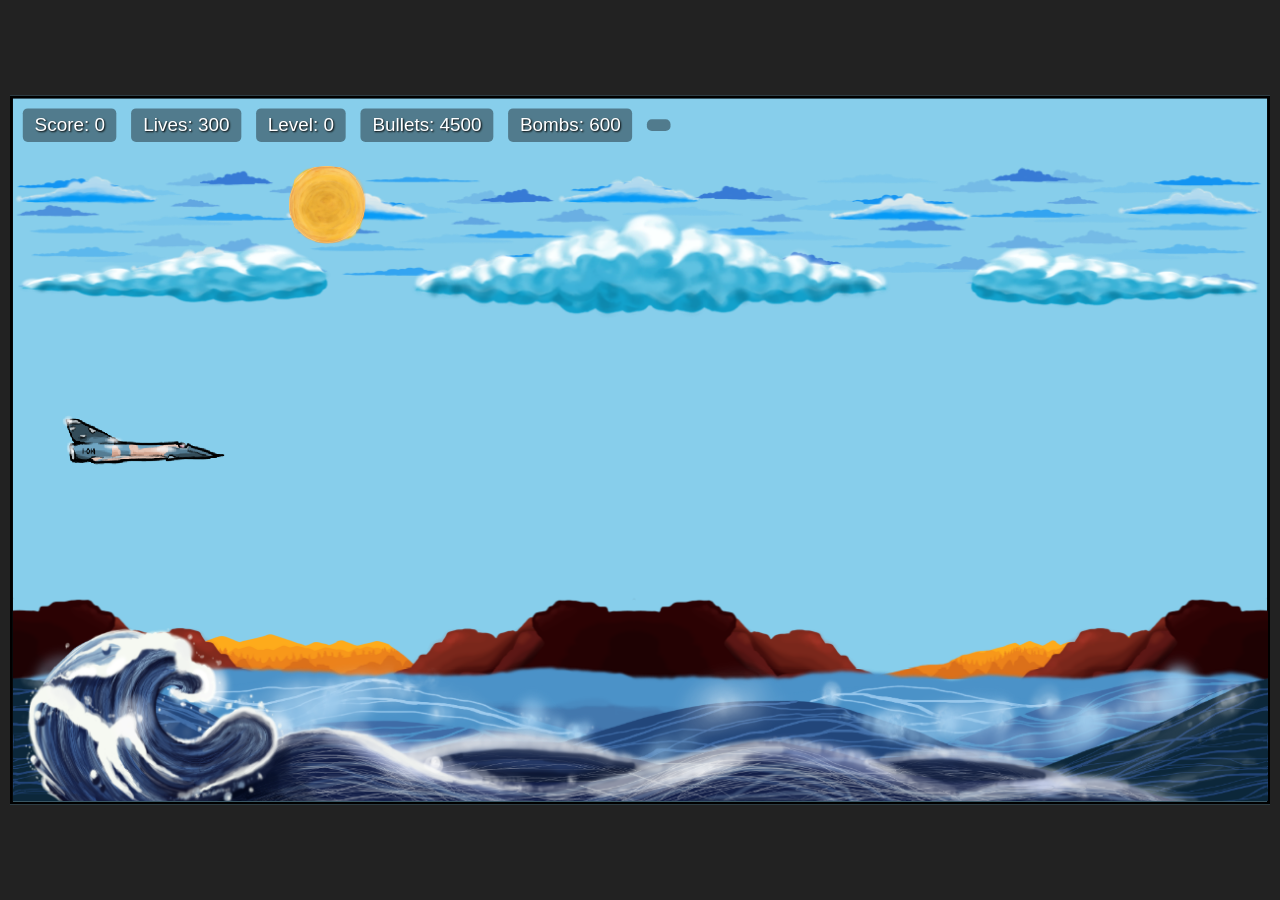
<file: index.html>
<!DOCTYPE html>
<html lang="en">
  <head>
    <meta charset="UTF-8" />
    <meta name="viewport" content="width=device-width, initial-scale=1.0" />
    <title>MLV82</title>
    <link rel="stylesheet" href="style.css" />
    <link rel="icon" href="/MLV82.png" type="image/png" />
  </head>

  <body>
    <div id="game-container">
      <!-- Background Layers (Order doesn't strictly matter, z-index does) -->
      <div id="sky-color-layer" class="background-layer"></div>
      <!-- Handled by container bg -->
      <!-- Stars/Sun/Moon drawn on Canvas -->
      <div id="distant-mountains-layer" class="background-layer parallax"></div>
      <!-- Placeholder -->
      <div id="far-clouds-layer" class="background-layer parallax"></div>
      <div id="near-mountains-layer" class="background-layer parallax"></div>
      <!-- Placeholder -->
      <div id="mid-clouds-layer" class="background-layer parallax"></div>
      <div id="near-clouds-layer" class="background-layer parallax"></div>
      <!-- Typo corrected: class.background-layer -> class="background-layer" -->
      <div id="far-sea-layer" class="background-layer parallax"></div>
      <div id="mid-sea-layer" class="background-layer parallax"></div>
      <div id="close-sea-layer" class="background-layer parallax"></div>
      <!-- End Background Layers -->

      <canvas id="gameCanvas"></canvas>

      <!-- UI Overlay (Score, Lives, etc.) -->
      <div id="ui">
        <div id="score">Score: 0</div>
        <div id="lives">Lives: 3</div>
        <div id="difficulty-level">Level: 0</div>
        <!-- >>> Add These Lines <<< -->
        <div id="bullet-ammo">Bullets: 3000</div>
        <div id="bomb-ammo">Bombs: 400</div>
        <!-- >>> End Add <<< -->
        <div id="powerup-status"></div>
      </div>

      <!-- Game Over Screen -->
      <!-- Added class="overlay" for styling consistency -->
      <div id="game-over" class="overlay" style="display: none">
        <h1>GAME OVER</h1>
        <button id="restartButton">Restart</button>
      </div>

      <!-- >>> ADDED Game Won Overlay <<< -->
      <div id="game-won" class="overlay" style="display: none">
        <h1>Mission Accomplished!</h1>
        <p id="final-score-won">Final Score: 0</p>
        <button id="restartButtonWon">Play Again</button>
      </div>
      <!-- >>> END ADDED <<< -->
    </div>
    <!-- End of game-container -->

    <script type="module" src="js/main.js"></script>
  </body>
</html>
</file>
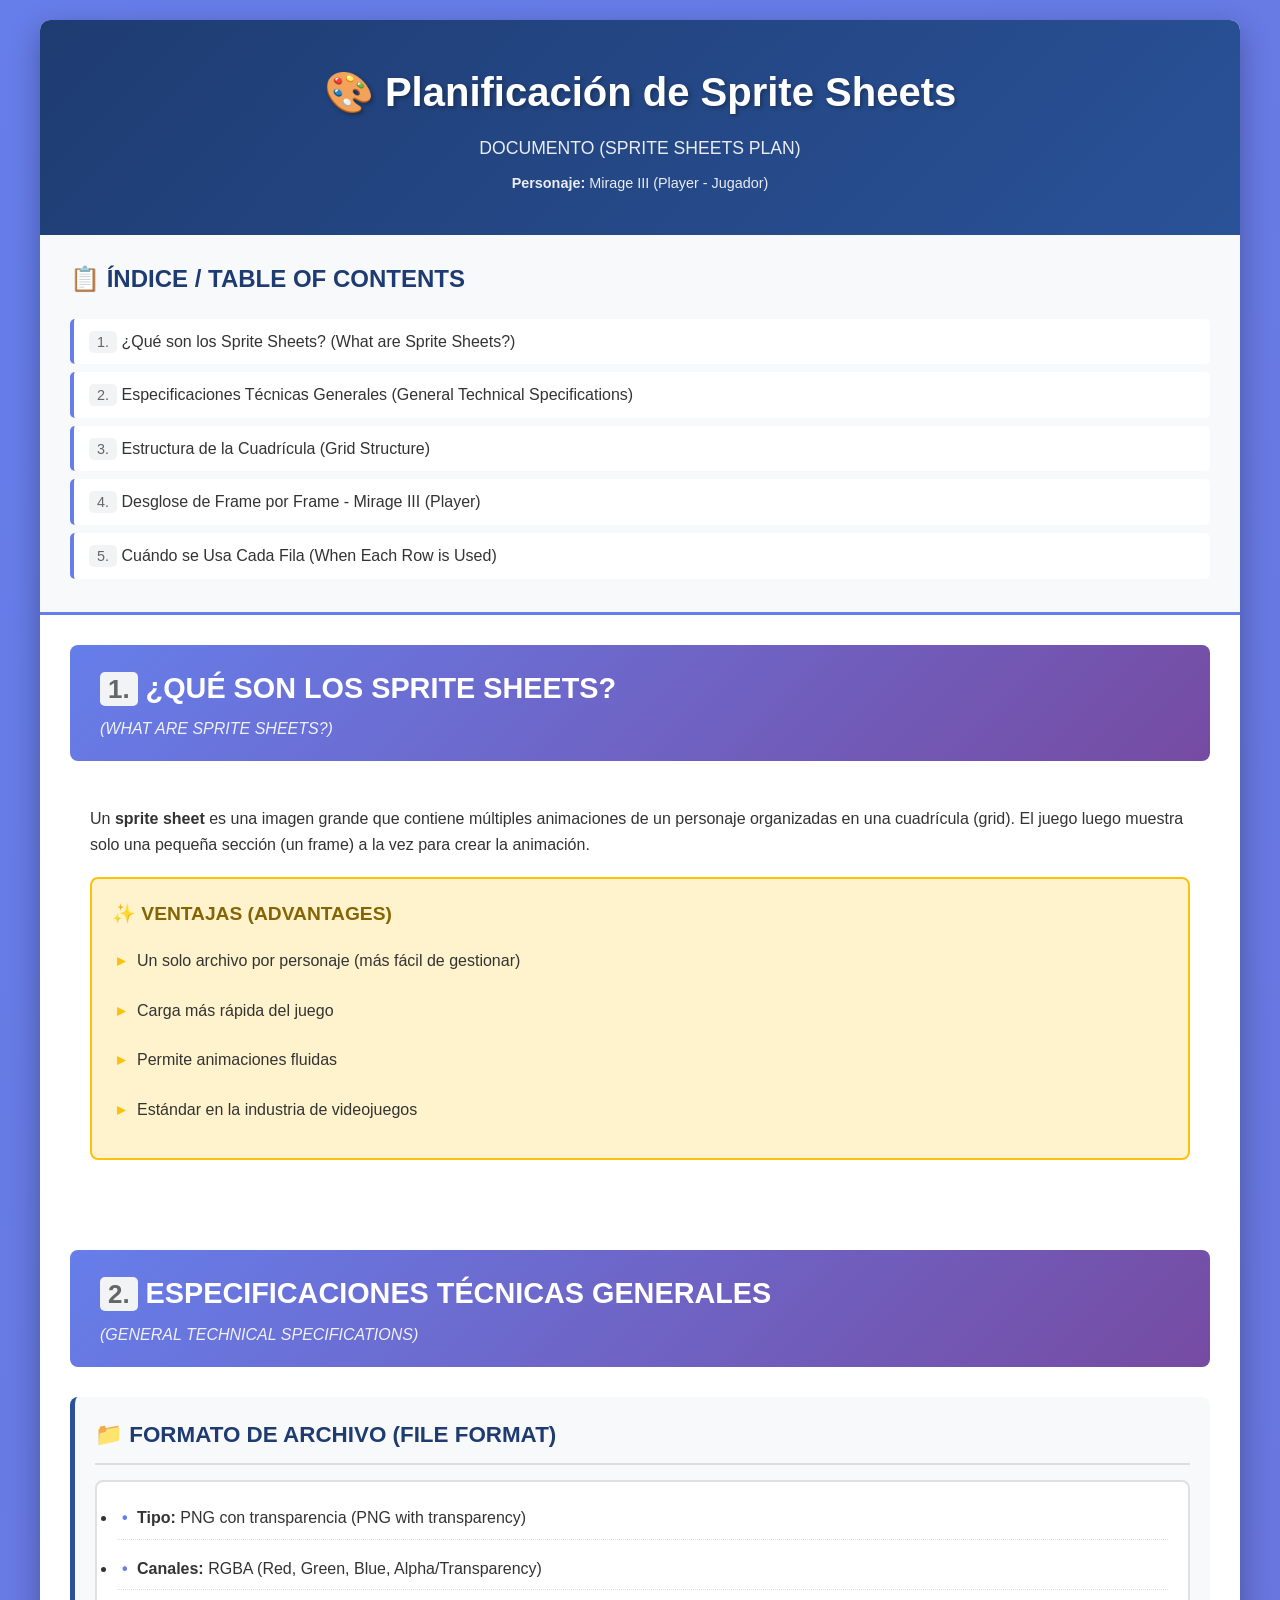
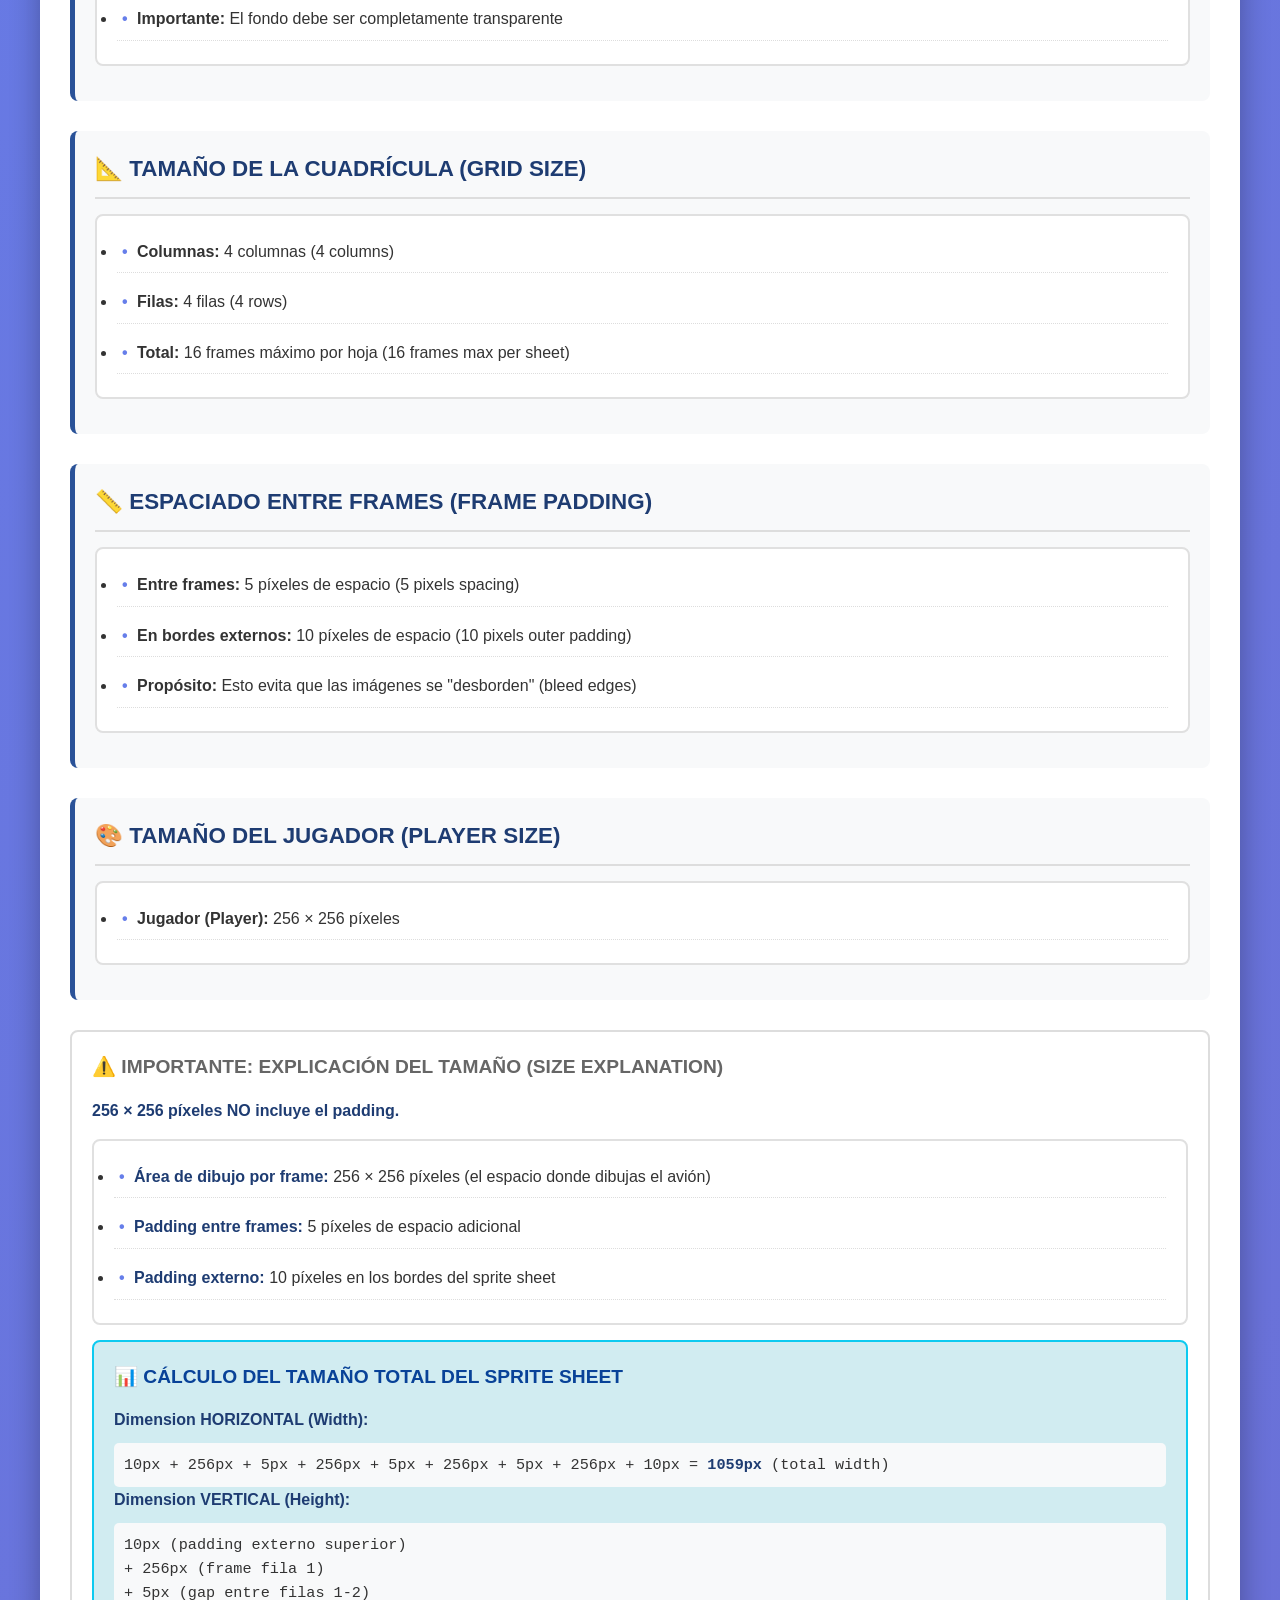
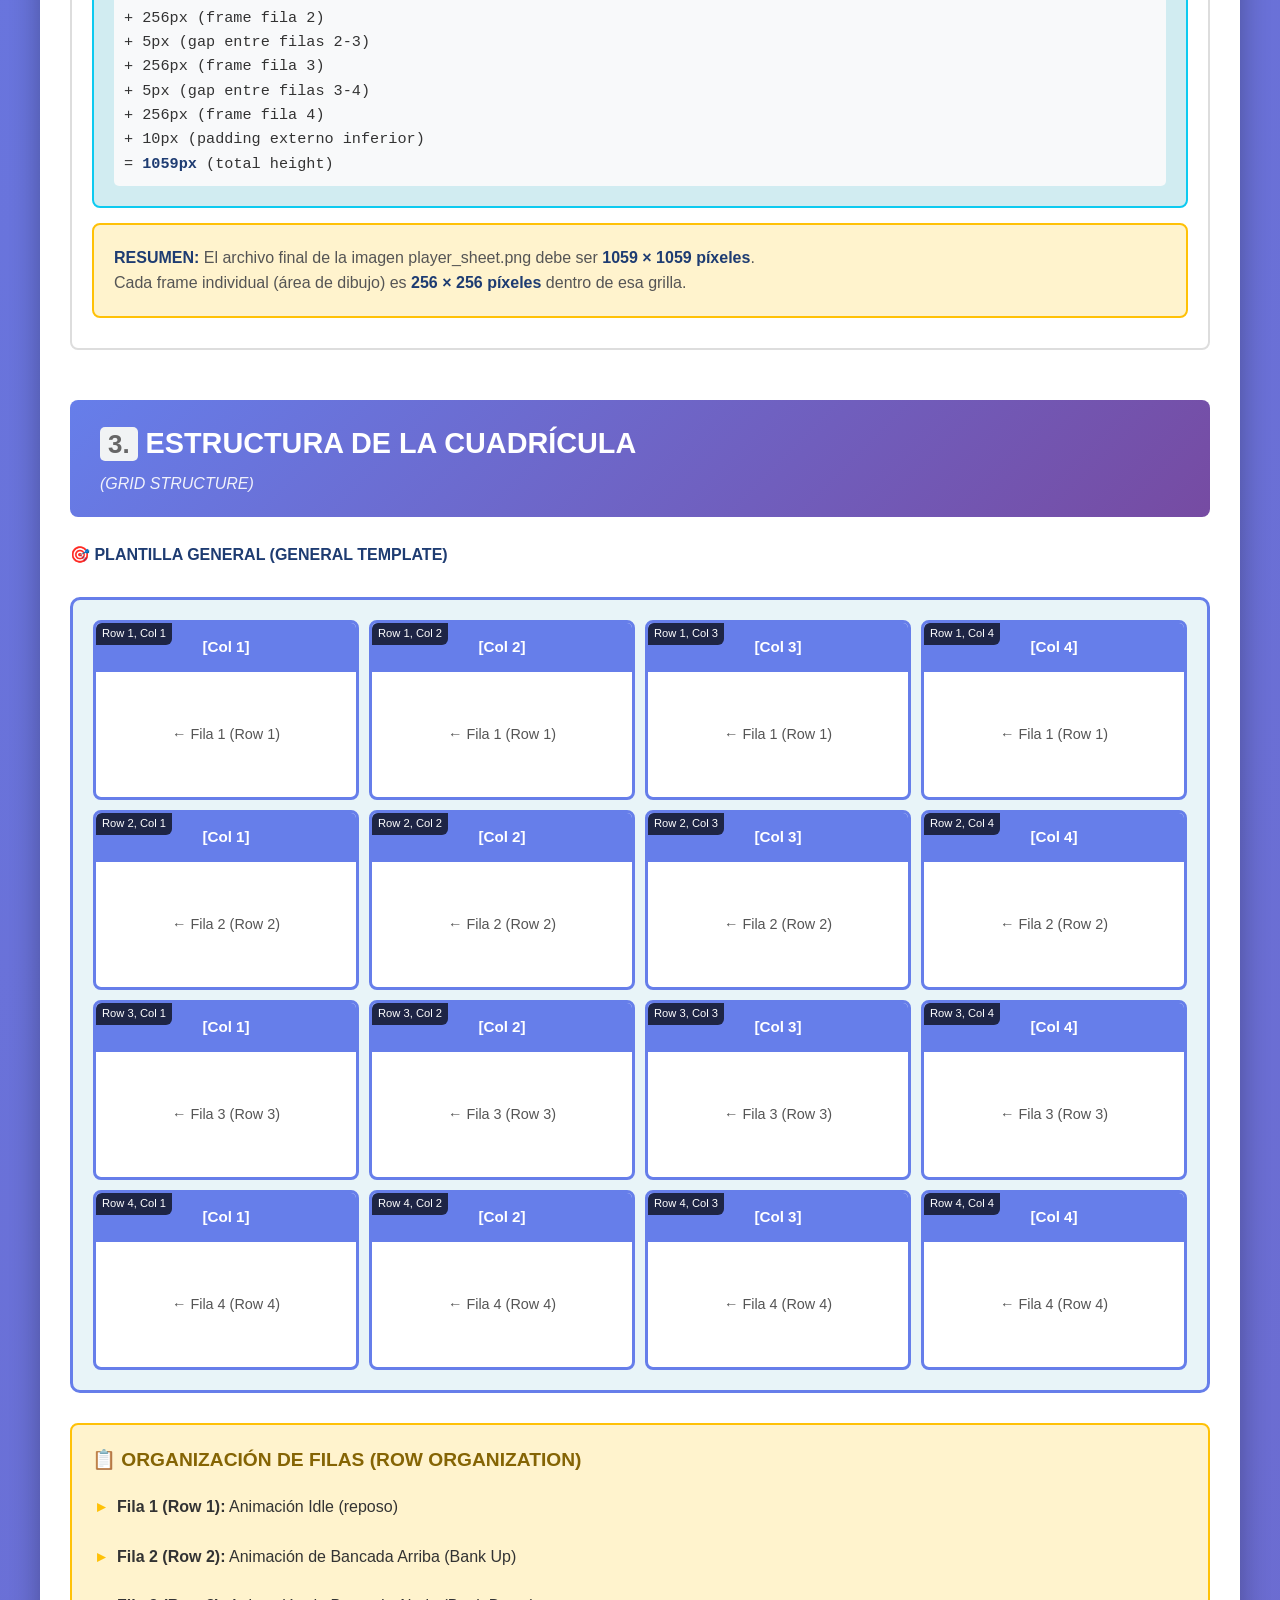
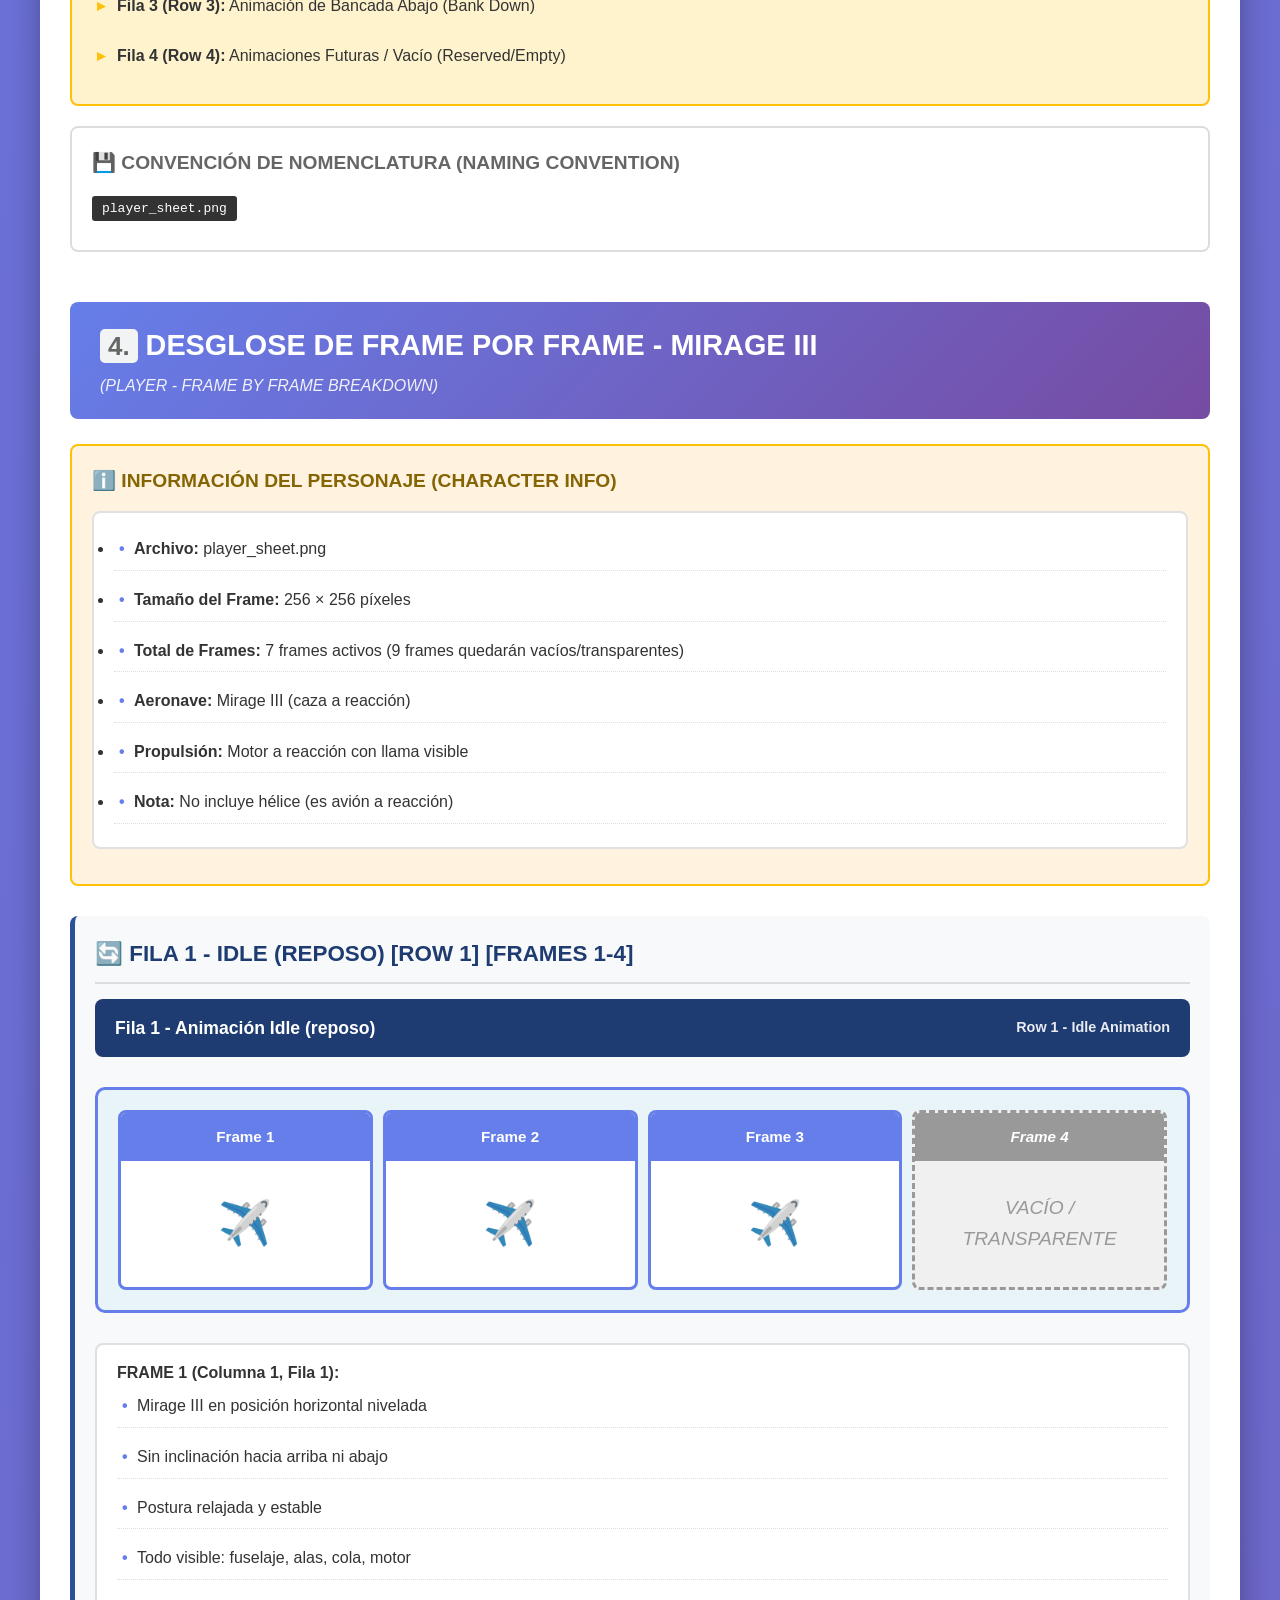
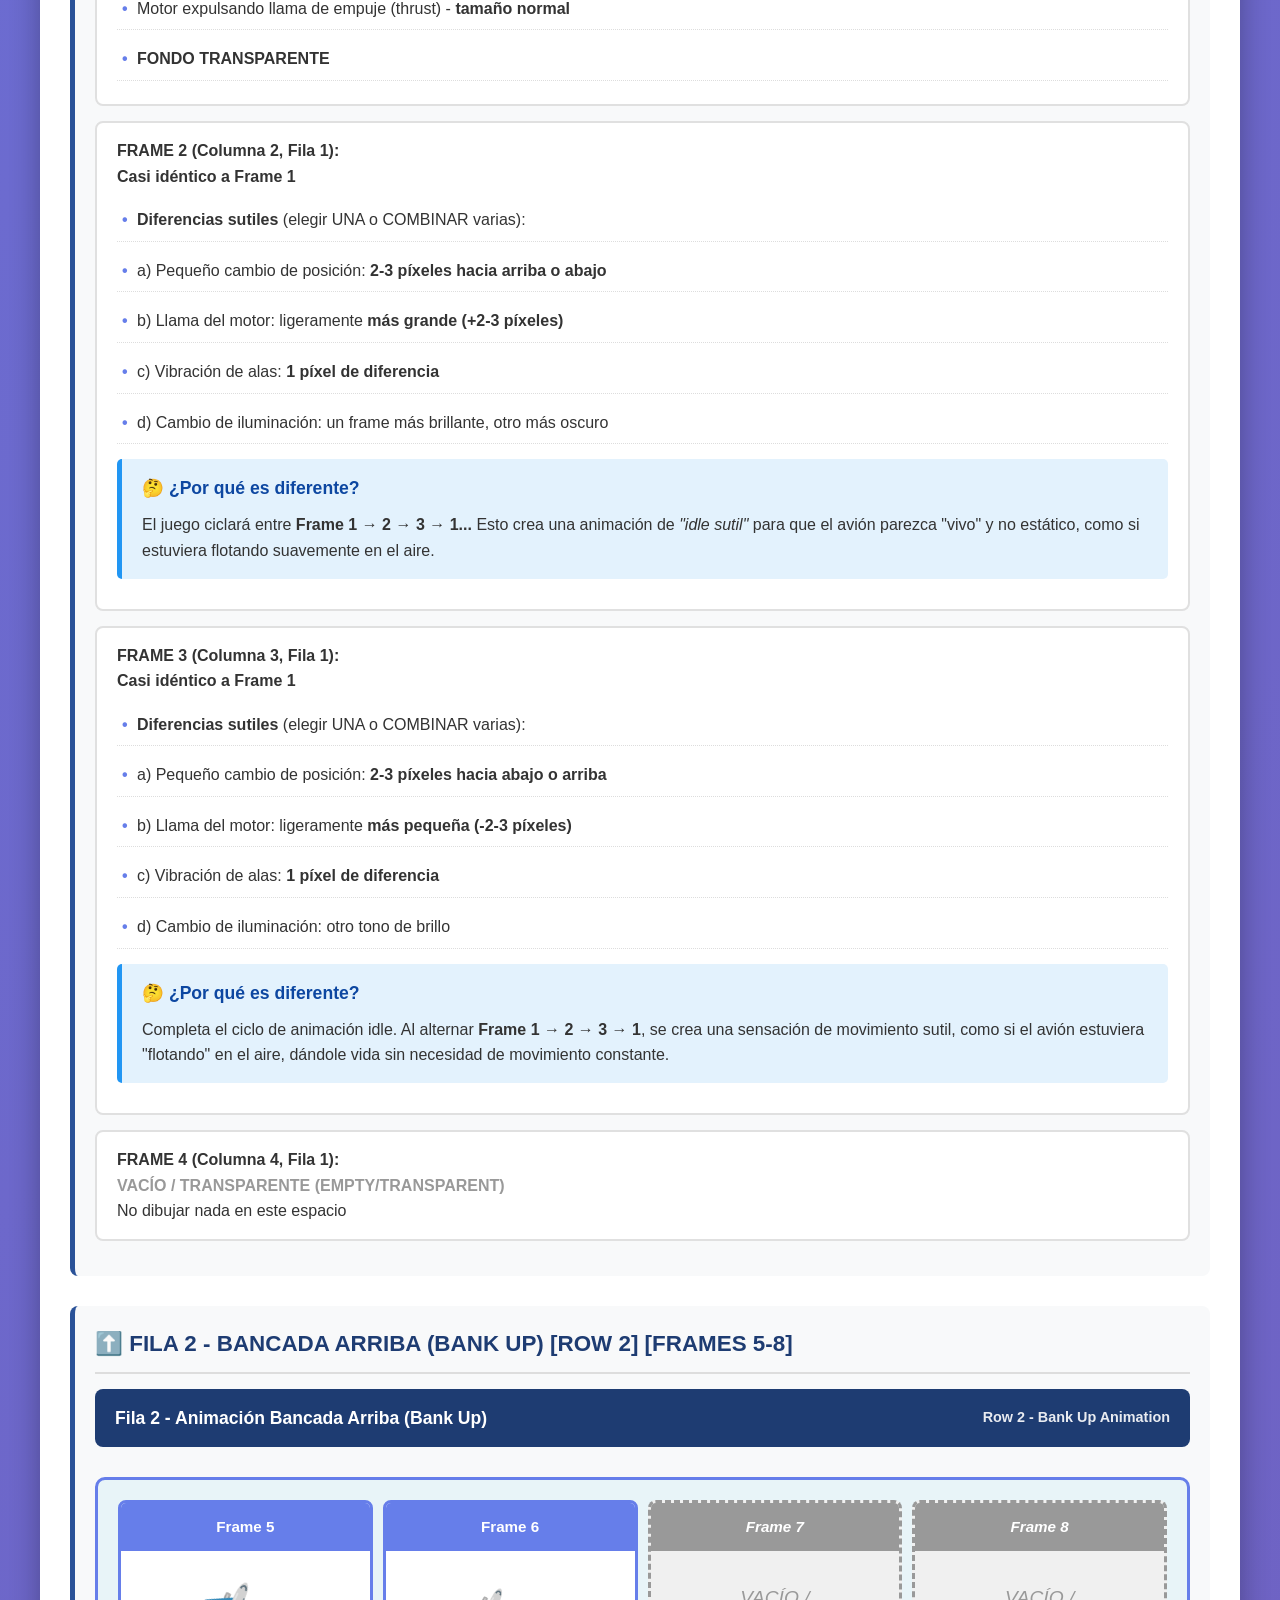
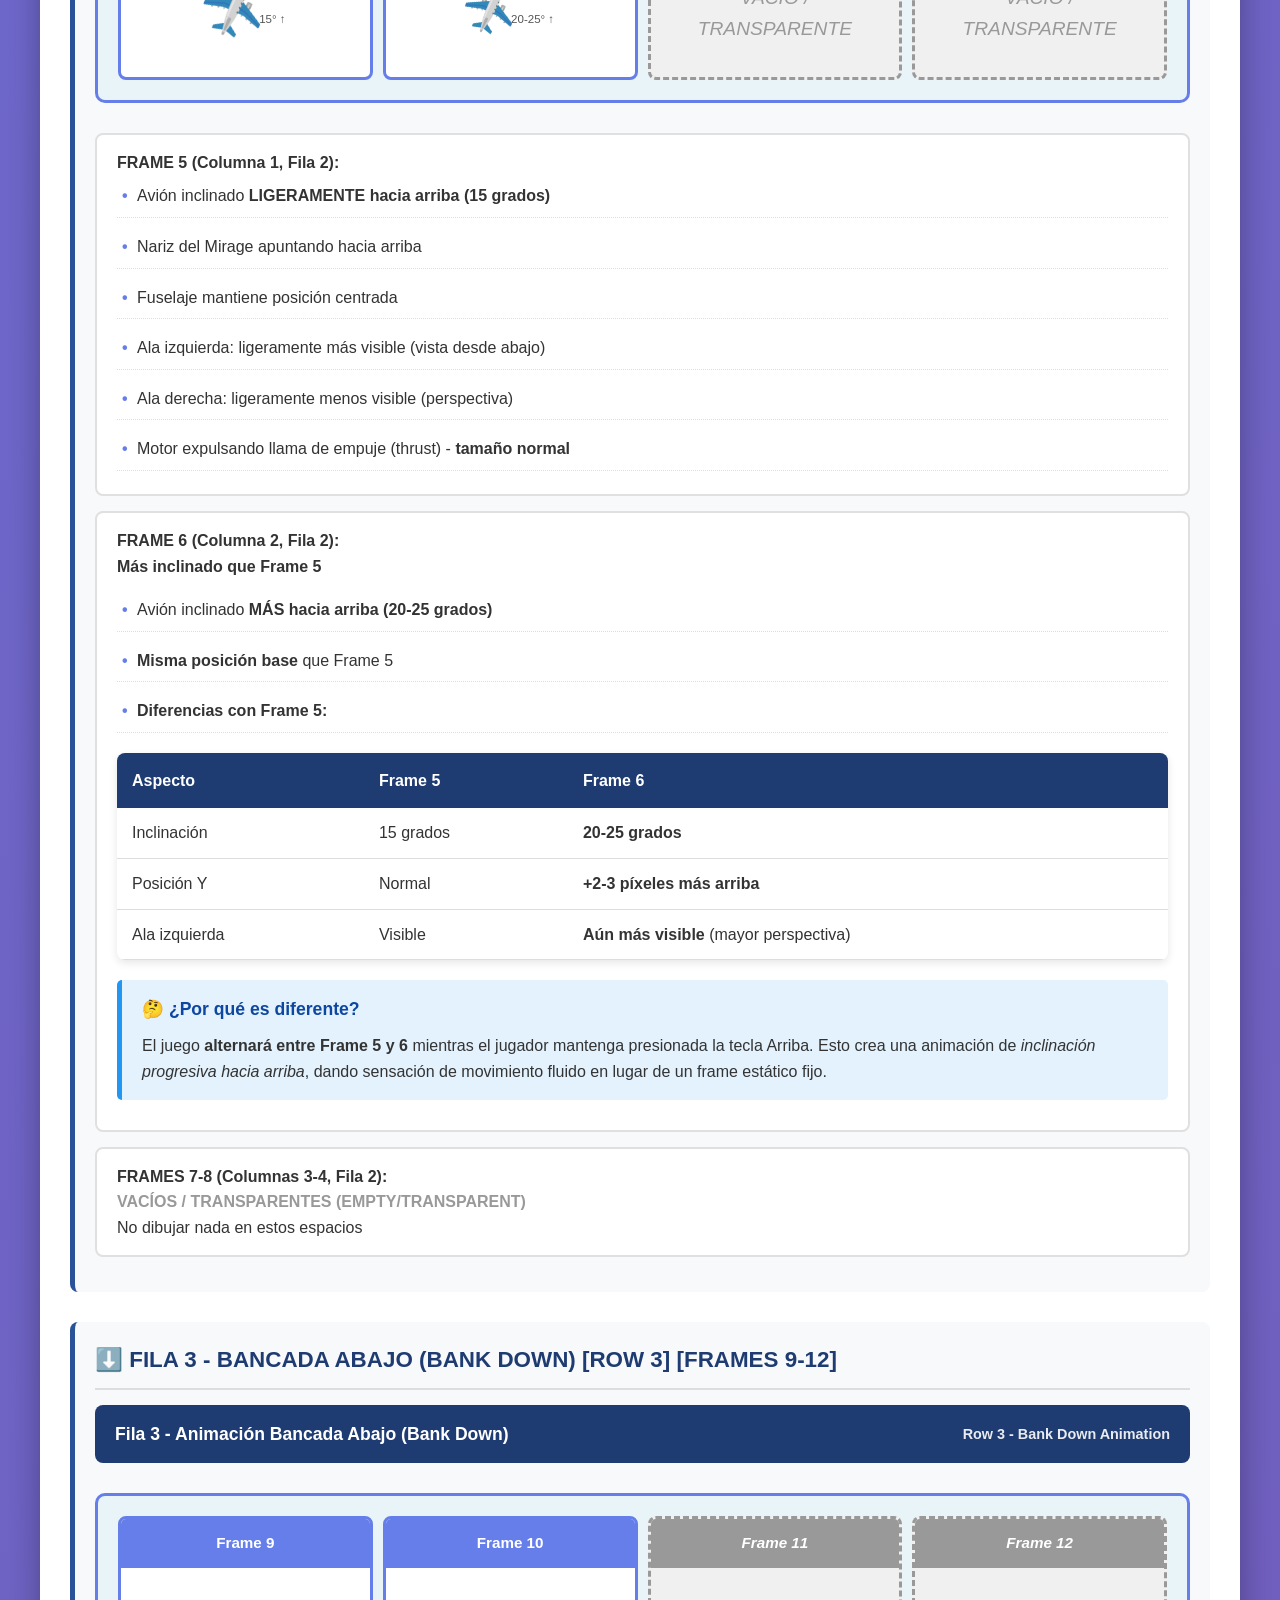
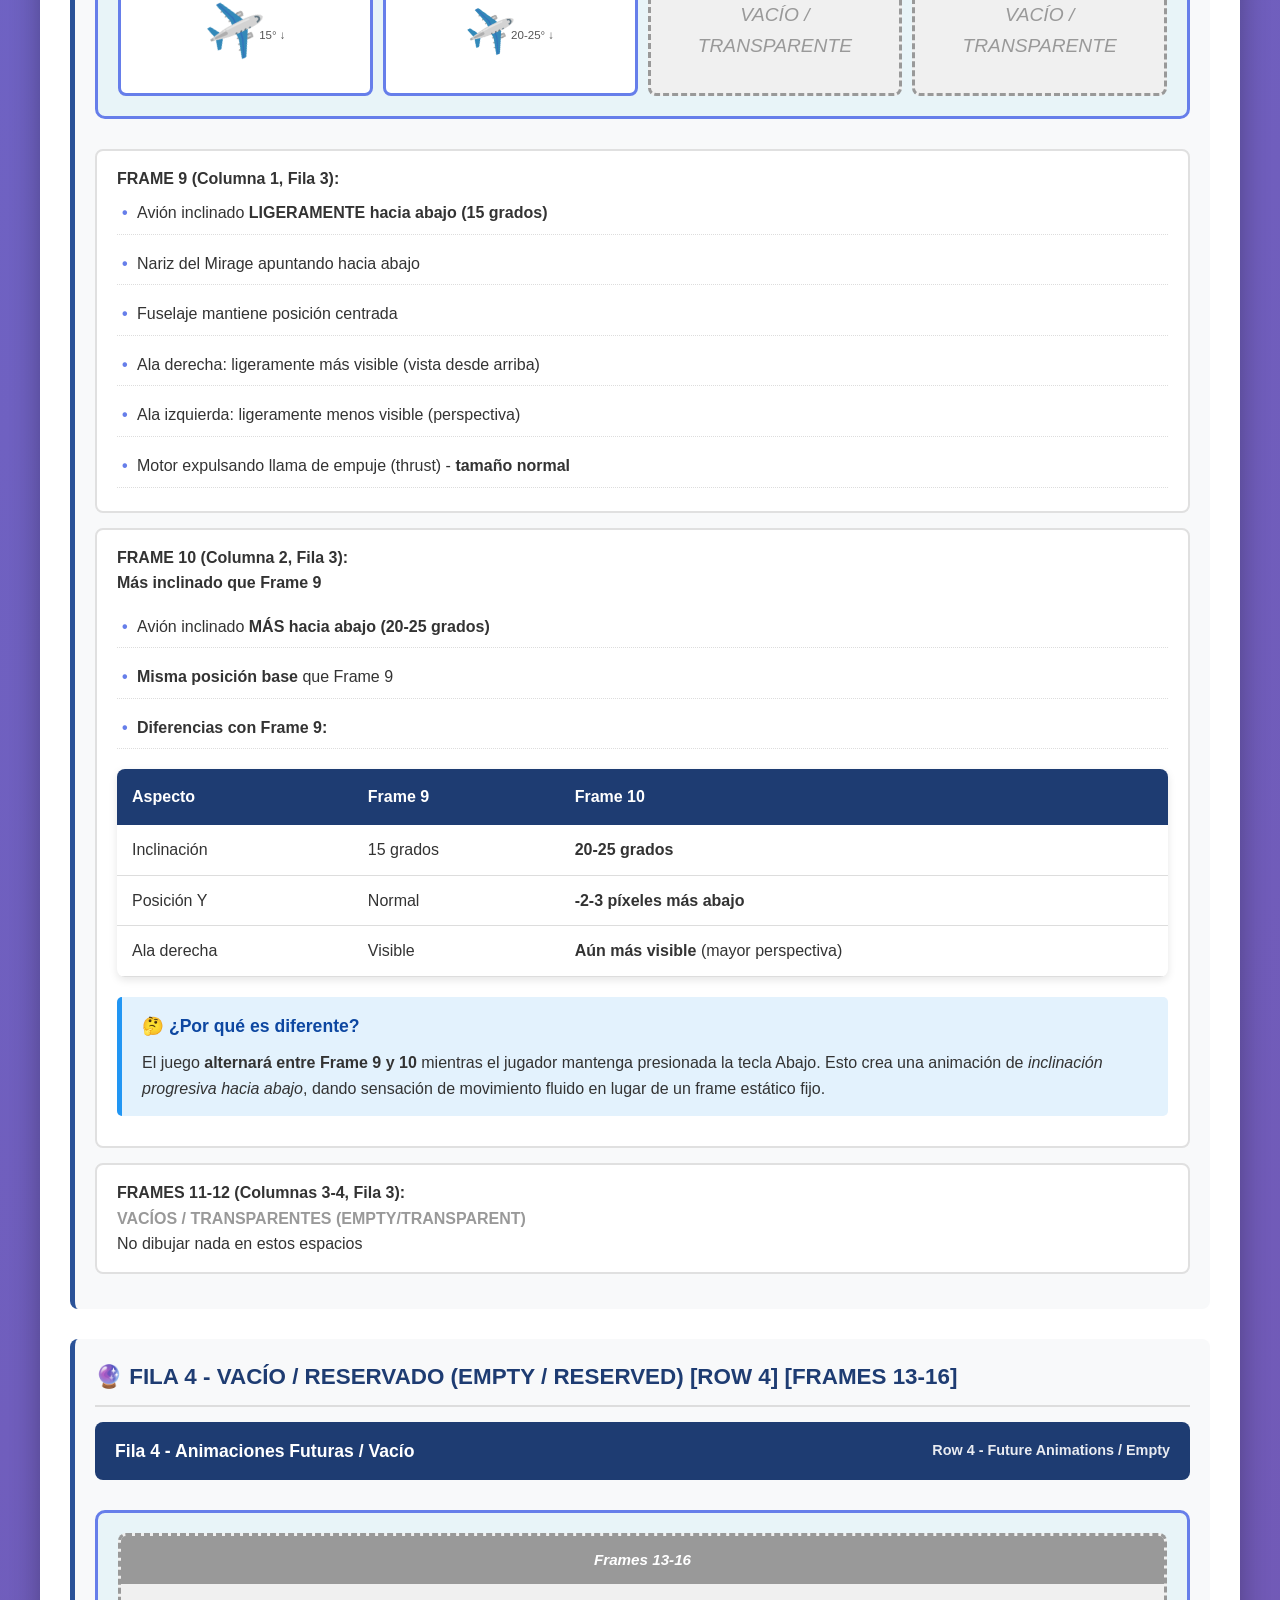
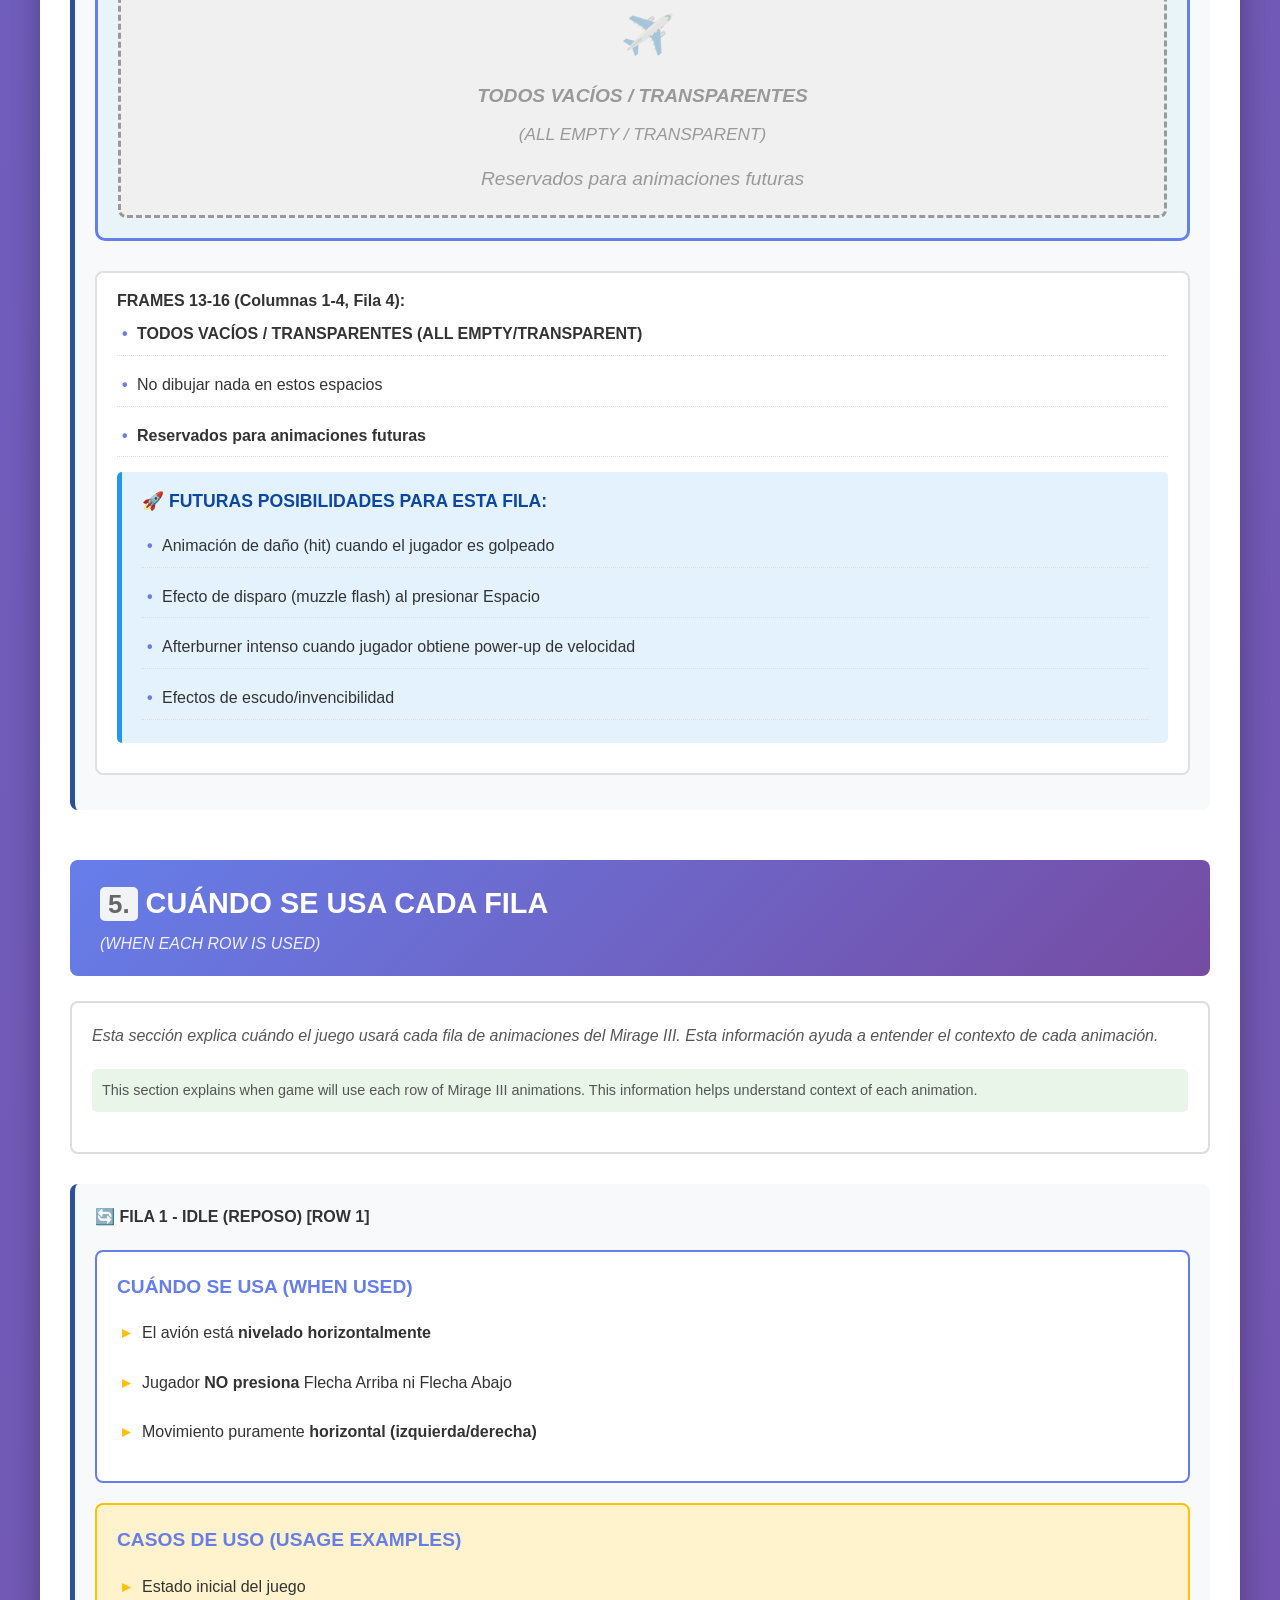
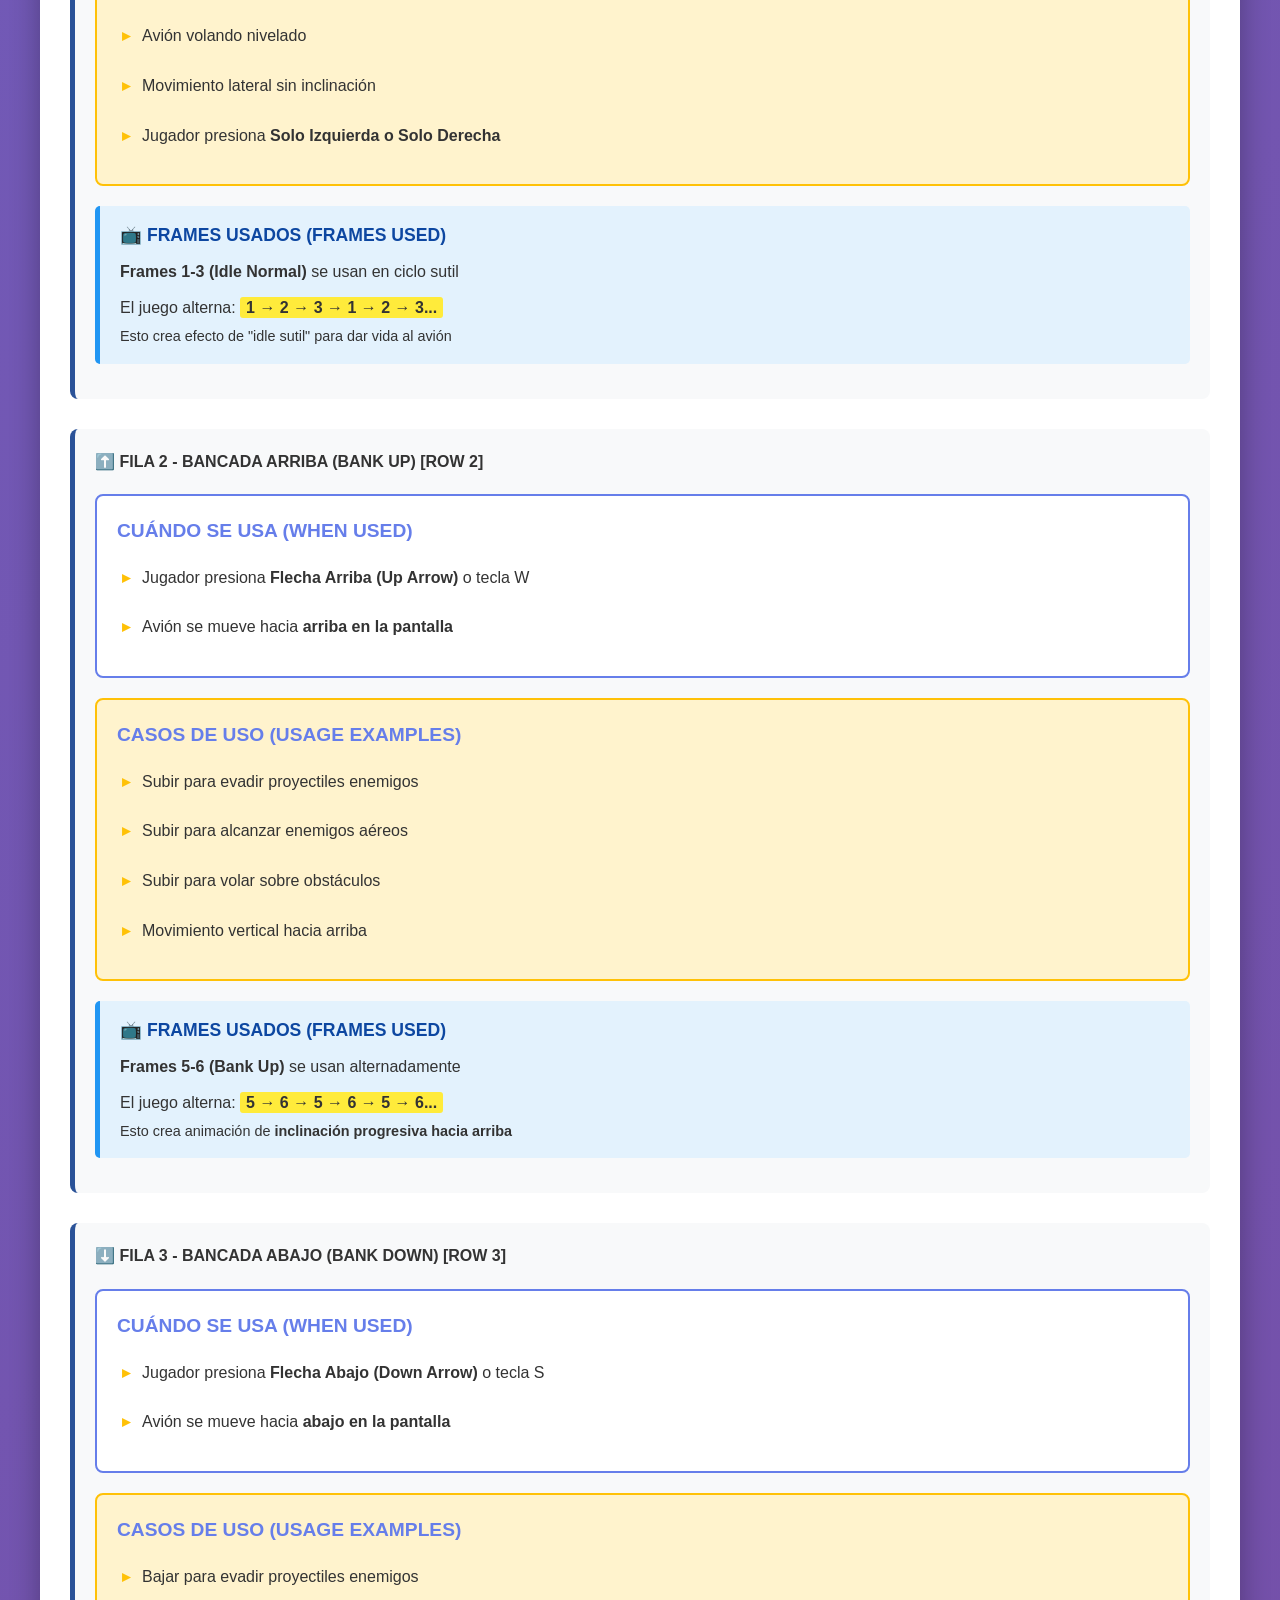
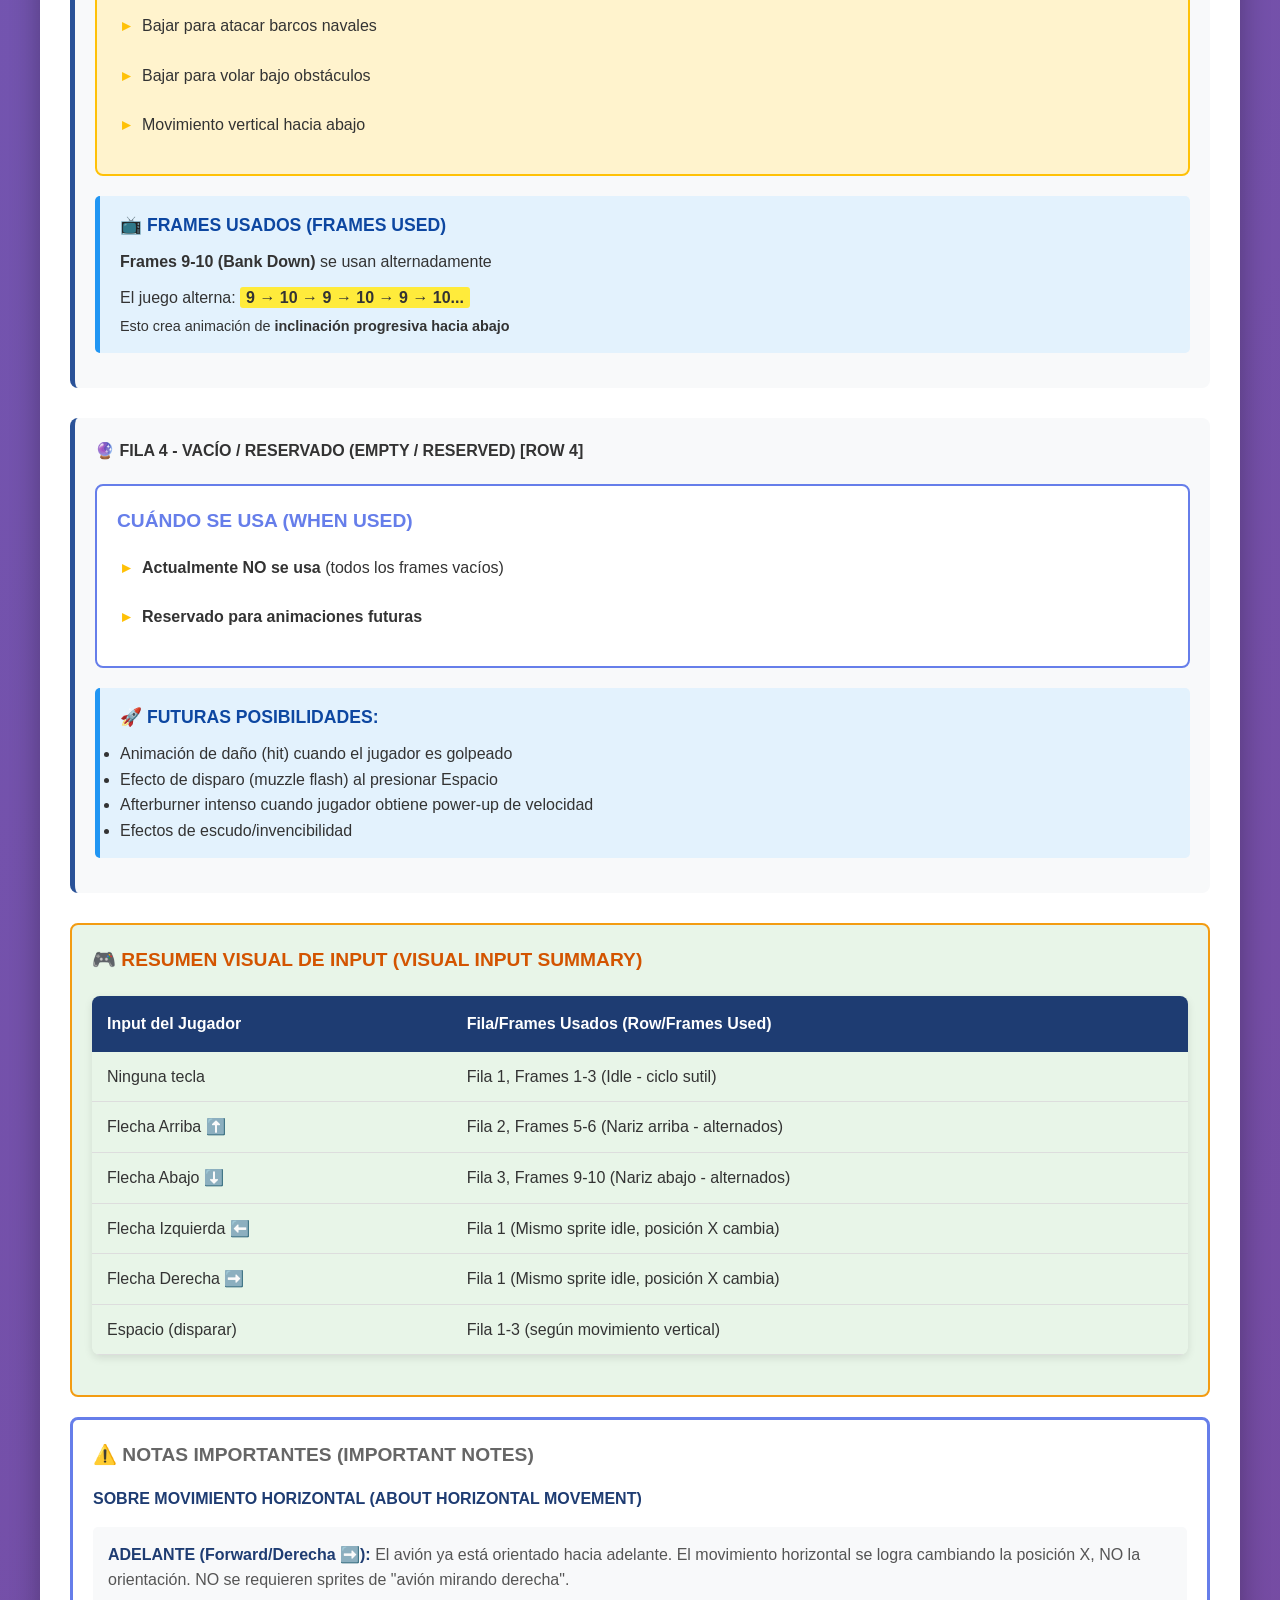
<file: spriteSheets_to-do.html>
<!DOCTYPE html>
<html lang="es">
<head>
    <meta charset="UTF-8">
    <meta name="viewport" content="width=device-width, initial-scale=1.0">
    <title>Planificación de Sprite Sheets - Mirage III (Player)</title>
    <style>
        * {
            margin: 0;
            padding: 0;
            box-sizing: border-box;
        }

        body {
            font-family: 'Segoe UI', Tahoma, Geneva, Verdana, sans-serif;
            line-height: 1.6;
            color: #333;
            background: linear-gradient(135deg, #667eea 0%, #764ba2 100%);
            padding: 20px;
            min-height: 100vh;
        }

        .container {
            max-width: 1200px;
            margin: 0 auto;
            background: white;
            box-shadow: 0 10px 30px rgba(0,0,0,0.3);
            border-radius: 10px;
            overflow: hidden;
        }

        .header {
            background: linear-gradient(135deg, #1e3c72 0%, #2a5298 100%);
            color: white;
            padding: 40px 30px;
            text-align: center;
        }

        .header h1 {
            font-size: 2.5em;
            margin-bottom: 10px;
            text-shadow: 2px 2px 4px rgba(0,0,0,0.3);
        }

        .header p {
            font-size: 1.1em;
            opacity: 0.9;
        }

        .toc {
            background: #f8f9fa;
            padding: 25px 30px;
            border-bottom: 3px solid #667eea;
        }

        .toc h2 {
            color: #1e3c72;
            margin-bottom: 20px;
            font-size: 1.5em;
        }

        .toc ul {
            list-style: none;
            padding-left: 0;
        }

        .toc li {
            padding: 10px 15px;
            margin-bottom: 8px;
            background: white;
            border-left: 4px solid #667eea;
            border-radius: 5px;
            transition: all 0.3s ease;
        }

        .toc li:hover {
            transform: translateX(5px);
            box-shadow: 0 3px 8px rgba(0,0,0,0.1);
        }

        .content {
            padding: 30px;
        }

        .section {
            margin-bottom: 50px;
        }

        .section-header {
            background: linear-gradient(135deg, #667eea 0%, #764ba2 100%);
            color: white;
            padding: 20px 30px;
            border-radius: 8px;
            margin-bottom: 25px;
        }

        .section-header h2 {
            font-size: 1.8em;
            margin-bottom: 5px;
        }

        .section-header p {
            font-style: italic;
            opacity: 0.9;
        }

        .subsection {
            margin: 30px 0;
            padding: 20px;
            background: #f8f9fa;
            border-radius: 8px;
            border-left: 5px solid #2a5298;
        }

        .subsection h3 {
            color: #1e3c72;
            font-size: 1.4em;
            margin-bottom: 15px;
            padding-bottom: 10px;
            border-bottom: 2px solid #ddd;
        }

        .info-box {
            background: #fff3cd;
            border: 2px solid #ffc107;
            border-radius: 8px;
            padding: 20px;
            margin: 20px 0;
        }

        .info-box h4 {
            color: #856404;
            margin-bottom: 10px;
            font-size: 1.2em;
        }

        .info-box ul {
            list-style: none;
            padding: 0;
        }

        .info-box li {
            padding: 8px 0 8px 25px;
            margin-bottom: 8px;
            position: relative;
        }

        .info-box li:before {
            content: "▸";
            position: absolute;
            left: 5px;
            color: #ffc107;
            font-weight: bold;
        }

        .sprite-grid {
            display: grid;
            grid-template-columns: repeat(4, 1fr);
            gap: 10px;
            margin: 30px 0;
            padding: 20px;
            background: #e8f4f8;
            border: 3px solid #667eea;
            border-radius: 10px;
        }

        .grid-frame {
            border: 3px solid #667eea;
            border-radius: 8px;
            min-height: 180px;
            display: flex;
            flex-direction: column;
            transition: all 0.3s ease;
            background: white;
            position: relative;
            overflow: hidden;
        }

        .grid-frame:hover {
            transform: translateY(-5px);
            box-shadow: 0 8px 15px rgba(0,0,0,0.2);
        }

        .grid-frame.empty {
            border-style: dashed;
            border-color: #999;
            background: #f0f0f0;
        }

        .frame-header {
            background: #667eea;
            color: white;
            padding: 12px 15px;
            font-weight: bold;
            text-align: center;
            font-size: 0.95em;
        }

        .grid-frame.empty .frame-header {
            background: #999;
            font-style: italic;
        }

        .frame-content {
            flex: 1;
            display: flex;
            align-items: center;
            justify-content: center;
            padding: 20px;
            font-size: 0.9em;
            color: #555;
        }

        .grid-frame.empty .frame-content {
            color: #999;
            font-style: italic;
            font-size: 1.2em;
            text-align: center;
        }

        .row-label {
            grid-column: 1 / -1;
            background: #1e3c72;
            color: white;
            padding: 15px 20px;
            border-radius: 8px;
            font-weight: bold;
            margin-top: 10px;
            display: flex;
            align-items: center;
            justify-content: space-between;
        }

        .row-label span:first-child {
            font-size: 1.1em;
        }

        .row-label span:last-child {
            font-size: 0.9em;
            opacity: 0.9;
        }

        .frame-description {
            background: white;
            border: 2px solid #e0e0e0;
            border-radius: 8px;
            padding: 15px 20px;
            margin: 15px 0;
        }

        .frame-description ul {
            list-style: none;
            padding: 0;
        }

        .frame-description li {
            padding: 8px 0 8px 20px;
            margin-bottom: 8px;
            border-bottom: 1px dotted #ddd;
            position: relative;
        }

        .frame-description li:before {
            content: "•";
            position: absolute;
            left: 5px;
            color: #667eea;
            font-weight: bold;
        }

        .usage-example {
            background: #e3f2fd;
            border-left: 5px solid #2196f3;
            padding: 15px 20px;
            margin: 15px 0;
            border-radius: 5px;
        }

        .usage-example h4 {
            color: #0d47a1;
            margin-bottom: 10px;
            font-size: 1.1em;
        }

        .notes-section {
            background: #fff;
            border: 2px solid #ddd;
            border-radius: 8px;
            padding: 20px;
            margin: 20px 0;
        }

        .notes-section h4 {
            color: #666;
            margin-bottom: 15px;
            font-size: 1.2em;
        }

        .notes-section p {
            margin-bottom: 10px;
            color: #555;
        }

        .notes-section strong {
            color: #1e3c72;
        }

        .bilingual {
            background: #f1f3f4;
            border-radius: 5px;
            padding: 3px 8px;
            font-size: 0.9em;
            color: #666;
        }

        .footer {
            background: #1e3c72;
            color: white;
            text-align: center;
            padding: 30px;
            margin-top: 30px;
        }

        .emoji {
            font-size: 1.2em;
            margin-right: 5px;
        }

        @media (max-width: 768px) {
            .sprite-grid {
                grid-template-columns: 1fr;
            }
            
            .container {
                margin: 10px;
                border-radius: 5px;
            }
            
            .header h1 {
                font-size: 1.8em;
            }
        }

        .example-table {
            width: 100%;
            border-collapse: collapse;
            margin: 20px 0;
            box-shadow: 0 3px 8px rgba(0,0,0,0.1);
            border-radius: 8px;
            overflow: hidden;
        }

        .example-table th {
            background: #1e3c72;
            color: white;
            padding: 15px;
            text-align: left;
            font-weight: bold;
        }

        .example-table td {
            padding: 12px 15px;
            border-bottom: 1px solid #ddd;
        }

        .example-table tr:hover {
            background: #f8f9fa;
        }

        .visual-summary {
            background: #e8f5e8;
            border: 2px solid #f39c12;
            border-radius: 8px;
            padding: 20px;
            margin: 20px 0;
        }

        .visual-summary h4 {
            color: #d35400;
            margin-bottom: 15px;
            font-size: 1.2em;
        }

        .character-info {
            background: #fff3e0;
            border: 2px solid #ffc107;
            border-radius: 8px;
            padding: 20px;
            margin: 20px 0;
        }

        .character-info h4 {
            color: #856404;
            margin-bottom: 15px;
            font-size: 1.2em;
        }

        .highlight {
            background: #ffeb3b;
            padding: 2px 6px;
            border-radius: 3px;
            font-weight: bold;
            color: #333;
        }

        .grid-label {
            position: absolute;
            left: 0;
            top: 0;
            background: rgba(0, 0, 0, 0.7);
            color: white;
            padding: 2px 6px;
            font-size: 0.7em;
            border-top-left-radius: 6px;
            border-bottom-right-radius: 6px;
        }

        .plane-icon {
            font-size: 3em;
            opacity: 0.8;
        }

        .bank-up {
            transform: rotate(-20deg);
        }

        .bank-down {
            transform: rotate(20deg);
        }
    </style>
</head>
<body>
    <div class="container">
        <!-- Header -->
        <div class="header">
            <h1>🎨 Planificación de Sprite Sheets</h1>
            <p>DOCUMENTO (SPRITE SHEETS PLAN)</p>
            <p style="font-size: 0.9em; margin-top: 10px;">
                <strong>Personaje:</strong> Mirage III (Player - Jugador)
            </p>
        </div>

        <!-- Table of Contents -->
        <div class="toc">
            <h2>📋 ÍNDICE / TABLE OF CONTENTS</h2>
            <ul>
                <li><span class="bilingual">1.</span> ¿Qué son los Sprite Sheets? (What are Sprite Sheets?)</li>
                <li><span class="bilingual">2.</span> Especificaciones Técnicas Generales (General Technical Specifications)</li>
                <li><span class="bilingual">3.</span> Estructura de la Cuadrícula (Grid Structure)</li>
                <li><span class="bilingual">4.</span> Desglose de Frame por Frame - Mirage III (Player)</li>
                <li><span class="bilingual">5.</span> Cuándo se Usa Cada Fila (When Each Row is Used)</li>
            </ul>
        </div>

        <div class="content">
            <!-- Section 1: Introduction -->
            <div class="section">
                <div class="section-header">
                    <h2><span class="bilingual">1.</span> ¿QUÉ SON LOS SPRITE SHEETS?</h2>
                    <p>(WHAT ARE SPRITE SHEETS?)</p>
                </div>
                
                <div style="padding: 20px;">
                    <p style="margin-bottom: 15px;">
                        Un <strong>sprite sheet</strong> es una imagen grande que contiene múltiples animaciones de un personaje organizadas en una cuadrícula (grid). El juego luego muestra solo una pequeña sección (un frame) a la vez para crear la animación.
                    </p>

                    <div class="info-box">
                        <h4>✨ VENTAJAS (ADVANTAGES)</h4>
                        <ul>
                            <li>Un solo archivo por personaje (más fácil de gestionar)</li>
                            <li>Carga más rápida del juego</li>
                            <li>Permite animaciones fluidas</li>
                            <li>Estándar en la industria de videojuegos</li>
                        </ul>
                    </div>
                </div>
            </div>

            <!-- Section 2: Technical Specifications -->
            <div class="section">
                <div class="section-header">
                    <h2><span class="bilingual">2.</span> ESPECIFICACIONES TÉCNICAS GENERALES</h2>
                    <p>(GENERAL TECHNICAL SPECIFICATIONS)</p>
                </div>

                <div class="subsection">
                    <h3>📁 FORMATO DE ARCHIVO (FILE FORMAT)</h3>
                    <ul class="frame-description">
                        <li><strong>Tipo:</strong> PNG con transparencia (PNG with transparency)</li>
                        <li><strong>Canales:</strong> RGBA (Red, Green, Blue, Alpha/Transparency)</li>
                        <li><strong>Importante:</strong> El fondo debe ser completamente transparente</li>
                    </ul>
                </div>

                <div class="subsection">
                    <h3>📐 TAMAÑO DE LA CUADRÍCULA (GRID SIZE)</h3>
                    <ul class="frame-description">
                        <li><strong>Columnas:</strong> 4 columnas (4 columns)</li>
                        <li><strong>Filas:</strong> 4 filas (4 rows)</li>
                        <li><strong>Total:</strong> 16 frames máximo por hoja (16 frames max per sheet)</li>
                    </ul>
                </div>

                <div class="subsection">
                    <h3>📏 ESPACIADO ENTRE FRAMES (FRAME PADDING)</h3>
                    <ul class="frame-description">
                        <li><strong>Entre frames:</strong> 5 píxeles de espacio (5 pixels spacing)</li>
                        <li><strong>En bordes externos:</strong> 10 píxeles de espacio (10 pixels outer padding)</li>
                        <li><strong>Propósito:</strong> Esto evita que las imágenes se "desborden" (bleed edges)</li>
                    </ul>
                </div>

                <div class="subsection">
                    <h3>🎨 TAMAÑO DEL JUGADOR (PLAYER SIZE)</h3>
                    <ul class="frame-description">
                        <li><strong>Jugador (Player):</strong> 256 × 256 píxeles</li>
                    </ul>
                </div>

                <div class="notes-section">
                    <h4>⚠️ IMPORTANTE: EXPLICACIÓN DEL TAMAÑO (SIZE EXPLANATION)</h4>
                    <p><strong>256 × 256 píxeles NO incluye el padding.</strong></p>
                    <ul class="frame-description">
                        <li><strong>Área de dibujo por frame:</strong> 256 × 256 píxeles (el espacio donde dibujas el avión)</li>
                        <li><strong>Padding entre frames:</strong> 5 píxeles de espacio adicional</li>
                        <li><strong>Padding externo:</strong> 10 píxeles en los bordes del sprite sheet</li>
                    </ul>
                    <div class="info-box" style="background: #d1ecf1; border-color: #0dcaf0; margin: 15px 0;">
                        <h4 style="color: #084298;">📊 CÁLCULO DEL TAMAÑO TOTAL DEL SPRITE SHEET</h4>
                        
                        <p style="margin-bottom: 10px;"><strong>Dimension HORIZONTAL (Width):</strong></p>
                        <div style="background: #f8f9fa; padding: 10px; border-radius: 5px; font-family: 'Courier New', monospace; font-size: 0.95em;">
                            10px + 256px + 5px + 256px + 5px + 256px + 5px + 256px + 10px = <strong>1059px</strong> (total width)
                        </div>

                        <p style="margin-bottom: 10px;"><strong>Dimension VERTICAL (Height):</strong></p>
                        <div style="background: #f8f9fa; padding: 10px; border-radius: 5px; font-family: 'Courier New', monospace; font-size: 0.95em;">
                            10px (padding externo superior)<br>
                            + 256px (frame fila 1)<br>
                            + 5px (gap entre filas 1-2)<br>
                            + 256px (frame fila 2)<br>
                            + 5px (gap entre filas 2-3)<br>
                            + 256px (frame fila 3)<br>
                            + 5px (gap entre filas 3-4)<br>
                            + 256px (frame fila 4)<br>
                            + 10px (padding externo inferior)<br>
                            = <strong>1059px</strong> (total height)
                        </div>
                    </div>
                    <p class="info-box" style="background: #fff3cd; border-color: #ffc107; margin: 10px 0;">
                        <strong>RESUMEN:</strong> El archivo final de la imagen player_sheet.png debe ser <strong>1059 × 1059 píxeles</strong>.<br>
                        Cada frame individual (área de dibujo) es <strong>256 × 256 píxeles</strong> dentro de esa grilla.
                    </p>
                </div>
            </div>

            <!-- Section 3: Grid Structure -->
            <div class="section">
                <div class="section-header">
                    <h2><span class="bilingual">3.</span> ESTRUCTURA DE LA CUADRÍCULA</h2>
                    <p>(GRID STRUCTURE)</p>
                </div>

                <div style="margin: 25px 0;">
                    <h4 style="color: #1e3c72; margin-bottom: 15px;">🎯 PLANTILLA GENERAL (GENERAL TEMPLATE)</h4>
                    
                    <div class="sprite-grid">
                        <div class="grid-frame">
                            <span class="grid-label">Row 1, Col 1</span>
                            <div class="frame-header">[Col 1]</div>
                            <div class="frame-content">
                                ← Fila 1 (Row 1)
                            </div>
                        </div>
                        <div class="grid-frame">
                            <span class="grid-label">Row 1, Col 2</span>
                            <div class="frame-header">[Col 2]</div>
                            <div class="frame-content">
                                ← Fila 1 (Row 1)
                            </div>
                        </div>
                        <div class="grid-frame">
                            <span class="grid-label">Row 1, Col 3</span>
                            <div class="frame-header">[Col 3]</div>
                            <div class="frame-content">
                                ← Fila 1 (Row 1)
                            </div>
                        </div>
                        <div class="grid-frame">
                            <span class="grid-label">Row 1, Col 4</span>
                            <div class="frame-header">[Col 4]</div>
                            <div class="frame-content">
                                ← Fila 1 (Row 1)
                            </div>
                        </div>
                        <div class="grid-frame">
                            <span class="grid-label">Row 2, Col 1</span>
                            <div class="frame-header">[Col 1]</div>
                            <div class="frame-content">
                                ← Fila 2 (Row 2)
                            </div>
                        </div>
                        <div class="grid-frame">
                            <span class="grid-label">Row 2, Col 2</span>
                            <div class="frame-header">[Col 2]</div>
                            <div class="frame-content">
                                ← Fila 2 (Row 2)
                            </div>
                        </div>
                        <div class="grid-frame">
                            <span class="grid-label">Row 2, Col 3</span>
                            <div class="frame-header">[Col 3]</div>
                            <div class="frame-content">
                                ← Fila 2 (Row 2)
                            </div>
                        </div>
                        <div class="grid-frame">
                            <span class="grid-label">Row 2, Col 4</span>
                            <div class="frame-header">[Col 4]</div>
                            <div class="frame-content">
                                ← Fila 2 (Row 2)
                            </div>
                        </div>
                        <div class="grid-frame">
                            <span class="grid-label">Row 3, Col 1</span>
                            <div class="frame-header">[Col 1]</div>
                            <div class="frame-content">
                                ← Fila 3 (Row 3)
                            </div>
                        </div>
                        <div class="grid-frame">
                            <span class="grid-label">Row 3, Col 2</span>
                            <div class="frame-header">[Col 2]</div>
                            <div class="frame-content">
                                ← Fila 3 (Row 3)
                            </div>
                        </div>
                        <div class="grid-frame">
                            <span class="grid-label">Row 3, Col 3</span>
                            <div class="frame-header">[Col 3]</div>
                            <div class="frame-content">
                                ← Fila 3 (Row 3)
                            </div>
                        </div>
                        <div class="grid-frame">
                            <span class="grid-label">Row 3, Col 4</span>
                            <div class="frame-header">[Col 4]</div>
                            <div class="frame-content">
                                ← Fila 3 (Row 3)
                            </div>
                        </div>
                        <div class="grid-frame">
                            <span class="grid-label">Row 4, Col 1</span>
                            <div class="frame-header">[Col 1]</div>
                            <div class="frame-content">
                                ← Fila 4 (Row 4)
                            </div>
                        </div>
                        <div class="grid-frame">
                            <span class="grid-label">Row 4, Col 2</span>
                            <div class="frame-header">[Col 2]</div>
                            <div class="frame-content">
                                ← Fila 4 (Row 4)
                            </div>
                        </div>
                        <div class="grid-frame">
                            <span class="grid-label">Row 4, Col 3</span>
                            <div class="frame-header">[Col 3]</div>
                            <div class="frame-content">
                                ← Fila 4 (Row 4)
                            </div>
                        </div>
                        <div class="grid-frame">
                            <span class="grid-label">Row 4, Col 4</span>
                            <div class="frame-header">[Col 4]</div>
                            <div class="frame-content">
                                ← Fila 4 (Row 4)
                            </div>
                        </div>
                    </div>

                    <div class="info-box">
                        <h4>📋 ORGANIZACIÓN DE FILAS (ROW ORGANIZATION)</h4>
                        <ul>
                            <li><strong>Fila 1 (Row 1):</strong> Animación Idle (reposo)</li>
                            <li><strong>Fila 2 (Row 2):</strong> Animación de Bancada Arriba (Bank Up)</li>
                            <li><strong>Fila 3 (Row 3):</strong> Animación de Bancada Abajo (Bank Down)</li>
                            <li><strong>Fila 4 (Row 4):</strong> Animaciones Futuras / Vacío (Reserved/Empty)</li>
                        </ul>
                    </div>

                    <div class="notes-section">
                        <h4>💾 CONVENCIÓN DE NOMENCLATURA (NAMING CONVENTION)</h4>
                        <p><code style="background: #333; color: white; padding: 5px 10px; border-radius: 3px;">player_sheet.png</code></p>
                    </div>
                </div>
            </div>

            <!-- Section 4: Frame by Frame Breakdown -->
            <div class="section">
                <div class="section-header">
                    <h2><span class="bilingual">4.</span> DESGLOSE DE FRAME POR FRAME - MIRAGE III</h2>
                    <p>(PLAYER - FRAME BY FRAME BREAKDOWN)</p>
                </div>

                <div class="character-info">
                    <h4>ℹ️ INFORMACIÓN DEL PERSONAJE (CHARACTER INFO)</h4>
                    <ul class="frame-description">
                        <li><strong>Archivo:</strong> player_sheet.png</li>
                        <li><strong>Tamaño del Frame:</strong> 256 × 256 píxeles</li>
                        <li><strong>Total de Frames:</strong> 7 frames activos (9 frames quedarán vacíos/transparentes)</li>
                        <li><strong>Aeronave:</strong> Mirage III (caza a reacción)</li>
                        <li><strong>Propulsión:</strong> Motor a reacción con llama visible</li>
                        <li><strong>Nota:</strong> No incluye hélice (es avión a reacción)</li>
                    </ul>
                </div>

                <!-- Row 1: Idle -->
                <div class="subsection">
                    <h3>🔄 FILA 1 - IDLE (REPOSO) [ROW 1] [FRAMES 1-4]</h3>
                    
                    <div class="row-label">
                        <span>Fila 1 - Animación Idle (reposo)</span>
                        <span>Row 1 - Idle Animation</span>
                    </div>

                    <div class="sprite-grid">
                        <div class="grid-frame">
                            <div class="frame-header">Frame 1</div>
                            <div class="frame-content">
                                <div class="plane-icon">✈️</div>
                            </div>
                        </div>

                        <div class="grid-frame">
                            <div class="frame-header">Frame 2</div>
                            <div class="frame-content">
                                <div class="plane-icon">✈️</div>
                            </div>
                        </div>

                        <div class="grid-frame">
                            <div class="frame-header">Frame 3</div>
                            <div class="frame-content">
                                <div class="plane-icon">✈️</div>
                            </div>
                        </div>

                        <div class="grid-frame empty">
                            <div class="frame-header">Frame 4</div>
                            <div class="frame-content">
                                VACÍO / TRANSPARENTE
                            </div>
                        </div>
                    </div>

                    <div class="frame-description">
                        <h4>FRAME 1 (Columna 1, Fila 1):</h4>
                        <ul>
                            <li>Mirage III en posición horizontal nivelada</li>
                            <li>Sin inclinación hacia arriba ni abajo</li>
                            <li>Postura relajada y estable</li>
                            <li>Todo visible: fuselaje, alas, cola, motor</li>
                            <li>Motor expulsando llama de empuje (thrust) - <strong>tamaño normal</strong></li>
                            <li><strong>FONDO TRANSPARENTE</strong></li>
                        </ul>
                    </div>

                    <div class="frame-description">
                        <h4>FRAME 2 (Columna 2, Fila 1):</h4>
                        <p style="margin-bottom: 10px;"><strong>Casi idéntico a Frame 1</strong></p>
                        <ul>
                            <li><strong>Diferencias sutiles</strong> (elegir UNA o COMBINAR varias):</li>
                            <li>a) Pequeño cambio de posición: <strong>2-3 píxeles hacia arriba o abajo</strong></li>
                            <li>b) Llama del motor: ligeramente <strong>más grande (+2-3 píxeles)</strong></li>
                            <li>c) Vibración de alas: <strong>1 píxel de diferencia</strong></li>
                            <li>d) Cambio de iluminación: un frame más brillante, otro más oscuro</li>
                        </ul>
                        <div class="usage-example">
                            <h4>🤔 ¿Por qué es diferente?</h4>
                            <p>El juego ciclará entre <strong>Frame 1 → 2 → 3 → 1...</strong> Esto crea una animación de <em>"idle sutil"</em> para que el avión parezca "vivo" y no estático, como si estuviera flotando suavemente en el aire.</p>
                        </div>
                    </div>

                    <div class="frame-description">
                        <h4>FRAME 3 (Columna 3, Fila 1):</h4>
                        <p style="margin-bottom: 10px;"><strong>Casi idéntico a Frame 1</strong></p>
                        <ul>
                            <li><strong>Diferencias sutiles</strong> (elegir UNA o COMBINAR varias):</li>
                            <li>a) Pequeño cambio de posición: <strong>2-3 píxeles hacia abajo o arriba</strong></li>
                            <li>b) Llama del motor: ligeramente <strong>más pequeña (-2-3 píxeles)</strong></li>
                            <li>c) Vibración de alas: <strong>1 píxel de diferencia</strong></li>
                            <li>d) Cambio de iluminación: otro tono de brillo</li>
                        </ul>
                        <div class="usage-example">
                            <h4>🤔 ¿Por qué es diferente?</h4>
                            <p>Completa el ciclo de animación idle. Al alternar <strong>Frame 1 → 2 → 3 → 1</strong>, se crea una sensación de movimiento sutil, como si el avión estuviera "flotando" en el aire, dándole vida sin necesidad de movimiento constante.</p>
                        </div>
                    </div>

                    <div class="frame-description">
                        <h4>FRAME 4 (Columna 4, Fila 1):</h4>
                        <p style="color: #999;"><strong>VACÍO / TRANSPARENTE (EMPTY/TRANSPARENT)</strong></p>
                        <p>No dibujar nada en este espacio</p>
                    </div>
                </div>

                <!-- Row 2: Bank Up -->
                <div class="subsection">
                    <h3>⬆️ FILA 2 - BANCADA ARRIBA (BANK UP) [ROW 2] [FRAMES 5-8]</h3>
                    
                    <div class="row-label">
                        <span>Fila 2 - Animación Bancada Arriba (Bank Up)</span>
                        <span>Row 2 - Bank Up Animation</span>
                    </div>

                    <div class="sprite-grid">
                        <div class="grid-frame">
                            <div class="frame-header">Frame 5</div>
                            <div class="frame-content">
                                <div class="plane-icon bank-up">✈️</div>
                                <div style="margin-top: 10px; font-size: 0.8em;">15° ↑</div>
                            </div>
                        </div>

                        <div class="grid-frame">
                            <div class="frame-header">Frame 6</div>
                            <div class="frame-content">
                                <div class="plane-icon bank-up" style="font-size: 2.5em;">✈️</div>
                                <div style="margin-top: 10px; font-size: 0.8em;">20-25° ↑</div>
                            </div>
                        </div>

                        <div class="grid-frame empty">
                            <div class="frame-header">Frame 7</div>
                            <div class="frame-content">
                                VACÍO / TRANSPARENTE
                            </div>
                        </div>

                        <div class="grid-frame empty">
                            <div class="frame-header">Frame 8</div>
                            <div class="frame-content">
                                VACÍO / TRANSPARENTE
                            </div>
                        </div>
                    </div>

                    <div class="frame-description">
                        <h4>FRAME 5 (Columna 1, Fila 2):</h4>
                        <ul>
                            <li>Avión inclinado <strong>LIGERAMENTE hacia arriba (15 grados)</strong></li>
                            <li>Nariz del Mirage apuntando hacia arriba</li>
                            <li>Fuselaje mantiene posición centrada</li>
                            <li>Ala izquierda: ligeramente más visible (vista desde abajo)</li>
                            <li>Ala derecha: ligeramente menos visible (perspectiva)</li>
                            <li>Motor expulsando llama de empuje (thrust) - <strong>tamaño normal</strong></li>
                        </ul>
                    </div>

                    <div class="frame-description">
                        <h4>FRAME 6 (Columna 2, Fila 2):</h4>
                        <p style="margin-bottom: 10px;"><strong>Más inclinado que Frame 5</strong></p>
                        <ul>
                            <li>Avión inclinado <strong>MÁS hacia arriba (20-25 grados)</strong></li>
                            <li><strong>Misma posición base</strong> que Frame 5</li>
                            <li><strong>Diferencias con Frame 5:</strong></li>
                        </ul>
                        <table class="example-table">
                            <tr>
                                <th>Aspecto</th>
                                <th>Frame 5</th>
                                <th>Frame 6</th>
                            </tr>
                            <tr>
                                <td>Inclinación</td>
                                <td>15 grados</td>
                                <td><strong>20-25 grados</strong></td>
                            </tr>
                            <tr>
                                <td>Posición Y</td>
                                <td>Normal</td>
                                <td><strong>+2-3 píxeles más arriba</strong></td>
                            </tr>
                            <tr>
                                <td>Ala izquierda</td>
                                <td>Visible</td>
                                <td><strong>Aún más visible</strong> (mayor perspectiva)</td>
                            </tr>
                        </table>
                        <div class="usage-example">
                            <h4>🤔 ¿Por qué es diferente?</h4>
                            <p>El juego <strong>alternará entre Frame 5 y 6</strong> mientras el jugador mantenga presionada la tecla Arriba. Esto crea una animación de <em>inclinación progresiva hacia arriba</em>, dando sensación de movimiento fluido en lugar de un frame estático fijo.</p>
                        </div>
                    </div>

                    <div class="frame-description">
                        <h4>FRAMES 7-8 (Columnas 3-4, Fila 2):</h4>
                        <p style="color: #999;"><strong>VACÍOS / TRANSPARENTES (EMPTY/TRANSPARENT)</strong></p>
                        <p>No dibujar nada en estos espacios</p>
                    </div>
                </div>

                <!-- Row 3: Bank Down -->
                <div class="subsection">
                    <h3>⬇️ FILA 3 - BANCADA ABAJO (BANK DOWN) [ROW 3] [FRAMES 9-12]</h3>
                    
                    <div class="row-label">
                        <span>Fila 3 - Animación Bancada Abajo (Bank Down)</span>
                        <span>Row 3 - Bank Down Animation</span>
                    </div>

                    <div class="sprite-grid">
                        <div class="grid-frame">
                            <div class="frame-header">Frame 9</div>
                            <div class="frame-content">
                                <div class="plane-icon bank-down">✈️</div>
                                <div style="margin-top: 10px; font-size: 0.8em;">15° ↓</div>
                            </div>
                        </div>

                        <div class="grid-frame">
                            <div class="frame-header">Frame 10</div>
                            <div class="frame-content">
                                <div class="plane-icon bank-down" style="font-size: 2.5em;">✈️</div>
                                <div style="margin-top: 10px; font-size: 0.8em;">20-25° ↓</div>
                            </div>
                        </div>

                        <div class="grid-frame empty">
                            <div class="frame-header">Frame 11</div>
                            <div class="frame-content">
                                VACÍO / TRANSPARENTE
                            </div>
                        </div>

                        <div class="grid-frame empty">
                            <div class="frame-header">Frame 12</div>
                            <div class="frame-content">
                                VACÍO / TRANSPARENTE
                            </div>
                        </div>
                    </div>

                    <div class="frame-description">
                        <h4>FRAME 9 (Columna 1, Fila 3):</h4>
                        <ul>
                            <li>Avión inclinado <strong>LIGERAMENTE hacia abajo (15 grados)</strong></li>
                            <li>Nariz del Mirage apuntando hacia abajo</li>
                            <li>Fuselaje mantiene posición centrada</li>
                            <li>Ala derecha: ligeramente más visible (vista desde arriba)</li>
                            <li>Ala izquierda: ligeramente menos visible (perspectiva)</li>
                            <li>Motor expulsando llama de empuje (thrust) - <strong>tamaño normal</strong></li>
                        </ul>
                    </div>

                    <div class="frame-description">
                        <h4>FRAME 10 (Columna 2, Fila 3):</h4>
                        <p style="margin-bottom: 10px;"><strong>Más inclinado que Frame 9</strong></p>
                        <ul>
                            <li>Avión inclinado <strong>MÁS hacia abajo (20-25 grados)</strong></li>
                            <li><strong>Misma posición base</strong> que Frame 9</li>
                            <li><strong>Diferencias con Frame 9:</strong></li>
                        </ul>
                        <table class="example-table">
                            <tr>
                                <th>Aspecto</th>
                                <th>Frame 9</th>
                                <th>Frame 10</th>
                            </tr>
                            <tr>
                                <td>Inclinación</td>
                                <td>15 grados</td>
                                <td><strong>20-25 grados</strong></td>
                            </tr>
                            <tr>
                                <td>Posición Y</td>
                                <td>Normal</td>
                                <td><strong>-2-3 píxeles más abajo</strong></td>
                            </tr>
                            <tr>
                                <td>Ala derecha</td>
                                <td>Visible</td>
                                <td><strong>Aún más visible</strong> (mayor perspectiva)</td>
                            </tr>
                        </table>
                        <div class="usage-example">
                            <h4>🤔 ¿Por qué es diferente?</h4>
                            <p>El juego <strong>alternará entre Frame 9 y 10</strong> mientras el jugador mantenga presionada la tecla Abajo. Esto crea una animación de <em>inclinación progresiva hacia abajo</em>, dando sensación de movimiento fluido en lugar de un frame estático fijo.</p>
                        </div>
                    </div>

                    <div class="frame-description">
                        <h4>FRAMES 11-12 (Columnas 3-4, Fila 3):</h4>
                        <p style="color: #999;"><strong>VACÍOS / TRANSPARENTES (EMPTY/TRANSPARENT)</strong></p>
                        <p>No dibujar nada en estos espacios</p>
                    </div>
                </div>

                <!-- Row 4: Empty/Reserved -->
                <div class="subsection">
                    <h3>🔮 FILA 4 - VACÍO / RESERVADO (EMPTY / RESERVED) [ROW 4] [FRAMES 13-16]</h3>
                    
                    <div class="row-label">
                        <span>Fila 4 - Animaciones Futuras / Vacío</span>
                        <span>Row 4 - Future Animations / Empty</span>
                    </div>

                    <div class="sprite-grid">
                        <div class="grid-frame empty" style="grid-column: span 4;">
                            <div class="frame-header">Frames 13-16</div>
                            <div class="frame-content" style="flex-direction: column;">
                                <div class="plane-icon" style="font-size: 2em; margin-bottom: 15px; opacity: 0.3;">✈️</div>
                                <div>
                                    <div style="font-weight: bold; margin-bottom: 10px;">TODOS VACÍOS / TRANSPARENTES</div>
                                    <div style="font-size: 0.9em;">(ALL EMPTY / TRANSPARENT)</div>
                                    <div style="margin-top: 15px; font-style: italic;">Reservados para animaciones futuras</div>
                                </div>
                            </div>
                        </div>
                    </div>

                    <div class="frame-description">
                        <h4>FRAMES 13-16 (Columnas 1-4, Fila 4):</h4>
                        <ul>
                            <li><strong>TODOS VACÍOS / TRANSPARENTES (ALL EMPTY/TRANSPARENT)</strong></li>
                            <li>No dibujar nada en estos espacios</li>
                            <li><strong>Reservados para animaciones futuras</strong></li>
                        </ul>
                        <div class="usage-example">
                            <h4>🚀 FUTURAS POSIBILIDADES PARA ESTA FILA:</h4>
                            <ul>
                                <li>Animación de daño (hit) cuando el jugador es golpeado</li>
                                <li>Efecto de disparo (muzzle flash) al presionar Espacio</li>
                                <li>Afterburner intenso cuando jugador obtiene power-up de velocidad</li>
                                <li>Efectos de escudo/invencibilidad</li>
                            </ul>
                        </div>
                    </div>
                </div>
            </div>

            <!-- Section 5: When Each Row is Used -->
            <div class="section">
                <div class="section-header">
                    <h2><span class="bilingual">5.</span> CUÁNDO SE USA CADA FILA</h2>
                    <p>(WHEN EACH ROW IS USED)</p>
                </div>

                <div class="notes-section">
                    <p style="margin-bottom: 20px; font-style: italic;">
                        Esta sección explica cuándo el juego usará cada fila de animaciones del Mirage III. Esta información ayuda a entender el contexto de cada animación.
                    </p>
                    <p class="bilingual" style="background: #e8f5e8; padding: 10px; border-radius: 5px; margin-bottom: 20px;">
                        This section explains when game will use each row of Mirage III animations. This information helps understand context of each animation.
                    </p>
                </div>

                <!-- Row 1 Usage -->
                <div class="subsection">
                    <h4>🔄 FILA 1 - IDLE (REPOSO) [ROW 1]</h4>
                    
                    <div class="info-box" style="background: white; border-color: #667eea;">
                        <h4 style="color: #667eea;">CUÁNDO SE USA (WHEN USED)</h4>
                        <ul>
                            <li>El avión está <strong>nivelado horizontalmente</strong></li>
                            <li>Jugador <strong>NO presiona</strong> Flecha Arriba ni Flecha Abajo</li>
                            <li>Movimiento puramente <strong>horizontal (izquierda/derecha)</strong></li>
                        </ul>
                    </div>

                    <div class="info-box">
                        <h4 style="color: #667eea;">CASOS DE USO (USAGE EXAMPLES)</h4>
                        <ul>
                            <li>Estado inicial del juego</li>
                            <li>Avión volando nivelado</li>
                            <li>Movimiento lateral sin inclinación</li>
                            <li>Jugador presiona <strong>Solo Izquierda o Solo Derecha</strong></li>
                        </ul>
                    </div>

                    <div class="usage-example">
                        <h4>📺 FRAMES USADOS (FRAMES USED)</h4>
                        <p><strong>Frames 1-3 (Idle Normal)</strong> se usan en ciclo sutil</p>
                        <p style="margin-top: 10px;">El juego alterna: <span class="highlight">1 → 2 → 3 → 1 → 2 → 3...</span></p>
                        <p style="margin-top: 5px; font-size: 0.9em;">Esto crea efecto de "idle sutil" para dar vida al avión</p>
                    </div>
                </div>

                <!-- Row 2 Usage -->
                <div class="subsection">
                    <h4>⬆️ FILA 2 - BANCADA ARRIBA (BANK UP) [ROW 2]</h4>
                    
                    <div class="info-box" style="background: white; border-color: #667eea;">
                        <h4 style="color: #667eea;">CUÁNDO SE USA (WHEN USED)</h4>
                        <ul>
                            <li>Jugador presiona <strong>Flecha Arriba (Up Arrow)</strong> o tecla W</li>
                            <li>Avión se mueve hacia <strong>arriba en la pantalla</strong></li>
                        </ul>
                    </div>

                    <div class="info-box">
                        <h4 style="color: #667eea;">CASOS DE USO (USAGE EXAMPLES)</h4>
                        <ul>
                            <li>Subir para evadir proyectiles enemigos</li>
                            <li>Subir para alcanzar enemigos aéreos</li>
                            <li>Subir para volar sobre obstáculos</li>
                            <li>Movimiento vertical hacia arriba</li>
                        </ul>
                    </div>

                    <div class="usage-example">
                        <h4>📺 FRAMES USADOS (FRAMES USED)</h4>
                        <p><strong>Frames 5-6 (Bank Up)</strong> se usan alternadamente</p>
                        <p style="margin-top: 10px;">El juego alterna: <span class="highlight">5 → 6 → 5 → 6 → 5 → 6...</span></p>
                        <p style="margin-top: 5px; font-size: 0.9em;">Esto crea animación de <strong>inclinación progresiva hacia arriba</strong></p>
                    </div>
                </div>

                <!-- Row 3 Usage -->
                <div class="subsection">
                    <h4>⬇️ FILA 3 - BANCADA ABAJO (BANK DOWN) [ROW 3]</h4>
                    
                    <div class="info-box" style="background: white; border-color: #667eea;">
                        <h4 style="color: #667eea;">CUÁNDO SE USA (WHEN USED)</h4>
                        <ul>
                            <li>Jugador presiona <strong>Flecha Abajo (Down Arrow)</strong> o tecla S</li>
                            <li>Avión se mueve hacia <strong>abajo en la pantalla</strong></li>
                        </ul>
                    </div>

                    <div class="info-box">
                        <h4 style="color: #667eea;">CASOS DE USO (USAGE EXAMPLES)</h4>
                        <ul>
                            <li>Bajar para evadir proyectiles enemigos</li>
                            <li>Bajar para atacar barcos navales</li>
                            <li>Bajar para volar bajo obstáculos</li>
                            <li>Movimiento vertical hacia abajo</li>
                        </ul>
                    </div>

                    <div class="usage-example">
                        <h4>📺 FRAMES USADOS (FRAMES USED)</h4>
                        <p><strong>Frames 9-10 (Bank Down)</strong> se usan alternadamente</p>
                        <p style="margin-top: 10px;">El juego alterna: <span class="highlight">9 → 10 → 9 → 10 → 9 → 10...</span></p>
                        <p style="margin-top: 5px; font-size: 0.9em;">Esto crea animación de <strong>inclinación progresiva hacia abajo</strong></p>
                    </div>
                </div>

                <!-- Row 4 Usage -->
                <div class="subsection">
                    <h4>🔮 FILA 4 - VACÍO / RESERVADO (EMPTY / RESERVED) [ROW 4]</h4>
                    
                    <div class="info-box" style="background: white; border-color: #667eea;">
                        <h4 style="color: #667eea;">CUÁNDO SE USA (WHEN USED)</h4>
                        <ul>
                            <li><strong>Actualmente NO se usa</strong> (todos los frames vacíos)</li>
                            <li><strong>Reservado para animaciones futuras</strong></li>
                        </ul>
                    </div>

                    <div class="usage-example">
                        <h4>🚀 FUTURAS POSIBILIDADES:</h4>
                        <ul>
                            <li>Animación de daño (hit) cuando el jugador es golpeado</li>
                            <li>Efecto de disparo (muzzle flash) al presionar Espacio</li>
                            <li>Afterburner intenso cuando jugador obtiene power-up de velocidad</li>
                            <li>Efectos de escudo/invencibilidad</li>
                        </ul>
                    </div>
                </div>

                <!-- Visual Input Summary -->
                <div class="visual-summary">
                    <h4>🎮 RESUMEN VISUAL DE INPUT (VISUAL INPUT SUMMARY)</h4>
                    <table class="example-table">
                        <tr>
                            <th>Input del Jugador</th>
                            <th>Fila/Frames Usados (Row/Frames Used)</th>
                        </tr>
                        <tr>
                            <td>Ninguna tecla</td>
                            <td>Fila 1, Frames 1-3 (Idle - ciclo sutil)</td>
                        </tr>
                        <tr>
                            <td>Flecha Arriba ⬆️</td>
                            <td>Fila 2, Frames 5-6 (Nariz arriba - alternados)</td>
                        </tr>
                        <tr>
                            <td>Flecha Abajo ⬇️</td>
                            <td>Fila 3, Frames 9-10 (Nariz abajo - alternados)</td>
                        </tr>
                        <tr>
                            <td>Flecha Izquierda ⬅️</td>
                            <td>Fila 1 (Mismo sprite idle, posición X cambia)</td>
                        </tr>
                        <tr>
                            <td>Flecha Derecha ➡️</td>
                            <td>Fila 1 (Mismo sprite idle, posición X cambia)</td>
                        </tr>
                        <tr>
                            <td>Espacio (disparar)</td>
                            <td>Fila 1-3 (según movimiento vertical)</td>
                        </tr>
                    </table>
                </div>

                <!-- Important Notes -->
                <div class="notes-section" style="border: 3px solid #667eea;">
                    <h4>⚠️ NOTAS IMPORTANTES (IMPORTANT NOTES)</h4>
                    
                    <p style="margin-bottom: 15px;"><strong>SOBRE MOVIMIENTO HORIZONTAL (ABOUT HORIZONTAL MOVEMENT)</strong></p>
                    <div style="background: #f8f9fa; padding: 15px; border-radius: 5px;">
                        <p><strong>ADELANTE (Forward/Derecha ➡️):</strong> El avión ya está orientado hacia adelante. El movimiento horizontal se logra cambiando la posición X, NO la orientación. NO se requieren sprites de "avión mirando derecha".</p>
                        <p style="margin-top: 10px;"><strong>ATRÁS (Backward/Izquierda ⬅️):</strong> Cuando el jugador va "atrás", el avión simplemente se mueve hacia la izquierda pero <strong>NO cambia de orientación</strong>. El avión sigue mirando hacia la derecha/delantera del juego. NO se requieren sprites de "avión mirando izquierda".</p>
                    </div>
                </div>
            </div>
        </div>

        <!-- Footer -->
        <div class="footer">
            <p style="font-size: 1.2em; margin-bottom: 10px;">🎨 ¡BUENA SUERTE CON EL ARTE!</p>
            <p style="font-size: 1.1em;">GOOD LUCK WITH THE ARTWORK!</p>
        </div>
    </div>
</body>
</html>
</file>
<file: style.css>
/* ================================ */
/*          STYLE.CSS               */
/* ================================ */

/* Basic Reset / Body Styles */
* {
  margin: 0;
  padding: 0;
  box-sizing: border-box;
}

body {
  font-family: sans-serif;
  background-color: #222; /* Dark background for the page */
  width: 100vw;
  height: 100vh;
  overflow: hidden; /* Prevent scrollbars from body */
}

/* Game Container */
#game-container {
  position: absolute;
  top: 50%;
  left: 50%;
  width: 1280px; /* Match game width */
  height: 720px; /* Match game height */
  overflow: hidden; /* Hide anything spilling out */
  border: 3px solid black;
  background-color: var(--sky-color, #87ceeb); /* Default day sky blue */
  /* transform set by JS: translate(-50%, -50%) scale(...) */
}

/* Canvas */
#gameCanvas {
  position: absolute;
  top: 0;
  left: 0;
  width: 1280px;
  height: 720px;
  z-index: 10;
  image-rendering: pixelated;
  image-rendering: -moz-crisp-edges;
  image-rendering: crisp-edges;
}

/* Background Layers (General CSS Properties) */
.background-layer {
  position: absolute;
  left: 0;
  top: 70px; /* Pushes sky layers down to clear HUD */
  width: 200%; /* Make container twice as wide */
  height: 100%;
  background-repeat: repeat-x;
  will-change: transform;
  animation-name: parallax-scroll;
  animation-timing-function: linear;
  animation-iteration-count: infinite;
}

/* Specific Layers - Sizing and Images */
#sky-color-layer {
  z-index: 0;
}
#distant-mountains-layer {
  z-index: 1;
  background-image: url('images/distant-mountains-layer3.png');
  background-size: 50% 85px; /* 170px / 2 */
  background-position: 0 435px; /* Positioned precisely above the sea */
  animation-duration: 120s;
}
#far-clouds-layer {
  z-index: 2;
  background-image: url('images/far-clouds-layer.png');
  background-size: 50% 125px; /* 250px / 2 */
  animation-duration: 80s;
}
#near-mountains-layer {
  z-index: 3;
  background-image: url('images/near-mountains-layer1.png');
  background-size: 50% 150px; /* 300px / 2 */
  background-position: 0 390px; /* Positioned precisely above the sea */
  animation-duration: 90s;
}
#mid-clouds-layer {
  z-index: 4;
  background-image: url('images/mid-clouds-layer.png');
  background-size: 50% 125px; /* 250px / 2 */
  animation-duration: 40s;
}
#near-clouds-layer {
  z-index: 6;
  background-image: url('images/near-clouds-layer.png');
  background-size: 50% 200px; /* 400px / 2 */
  animation-duration: 20s;
}

/* --- Sea Layers --- */
#far-sea-layer,
#mid-sea-layer,
#close-sea-layer {
  top: auto; /* Override general top rule */
  bottom: 0; /* Anchor to the bottom of the screen */
  height: 25%; /* Define height from the bottom up */
}
#far-sea-layer {
  z-index: 5;
  background-image: url('images/far-sea-layer .png');
  background-size: 50% 100%; /* Stretch to fill container, no gaps */
  animation-duration: 70s;
}
#mid-sea-layer {
  z-index: 7;
  background-image: url('images/mid-sea-layer.png');
  background-size: 50% 100%; /* Stretch to fill container, no gaps */
  animation-duration: 45s;
}
#close-sea-layer {
  z-index: 8;
  background-image: url('images/close-sea-layer.png');
  background-size: 50% 100%; /* Stretch to fill container, no gaps */
  animation-duration: 25s;
}

/* --- PARALLAX ANIMATIONS --- */
/* Keyframes - Use transform for smooth, seamless scrolling */
@keyframes parallax-scroll {
  from {
    transform: translateX(0);
  }
  to {
    transform: translateX(-50%); /* Move left by half the container width */
  }
}

/* --- UI Overlay --- */
#ui {
  position: absolute;
  top: 10px;
  left: 10px;
  color: white;
  font-size: 1.2em;
  text-shadow: 1px 1px 2px black;
  z-index: 50;
  display: flex;
  flex-wrap: wrap;
  gap: 15px;
  align-items: center;
  pointer-events: none;
}

#ui div {
  background-color: rgba(0, 0, 0, 0.4);
  padding: 6px 12px;
  border-radius: 5px;
  white-space: nowrap;
}

#lives.low-lives {
  color: #ff4d4d;
  font-weight: bold;
}

#bullet-ammo.low-ammo,
#bomb-ammo.low-ammo {
  color: #ffcc00;
  font-weight: bold;
}

/* --- OVERLAYS (Game Over / Game Won) --- */
.overlay {
  position: absolute;
  top: 50%;
  left: 50%;
  transform: translate(-50%, -50%);
  background-color: rgba(0, 0, 0, 0.75);
  color: white;
  padding: 40px;
  border-radius: 10px;
  text-align: center;
  z-index: 100;
  min-width: 300px;
  box-shadow: 0 4px 15px rgba(0, 0, 0, 0.5);
  pointer-events: auto;
}

.overlay h1 {
  margin-bottom: 25px;
  font-size: 2.5em;
}

.overlay button {
  padding: 12px 25px;
  font-size: 1.1em;
  cursor: pointer;
  color: white;
  border: none;
  border-radius: 5px;
  margin-top: 20px;
  transition: background-color 0.2s ease;
}

#game-over h1 {
  color: #ff4d4d;
}
#game-over button#restartButton {
  background-color: #dc3545;
}
#game-over button#restartButton:hover {
  background-color: #c82333;
}

#game-won h1 {
  color: #4dd2ff;
}
#game-won p#final-score-won {
  font-size: 1.4em;
  color: #ffcc00;
  margin-bottom: 25px;
}
#game-won button#restartButtonWon {
  background-color: #007bff;
}
#game-won button#restartButtonWon:hover {
  background-color: #0056b3;
}
</file>
